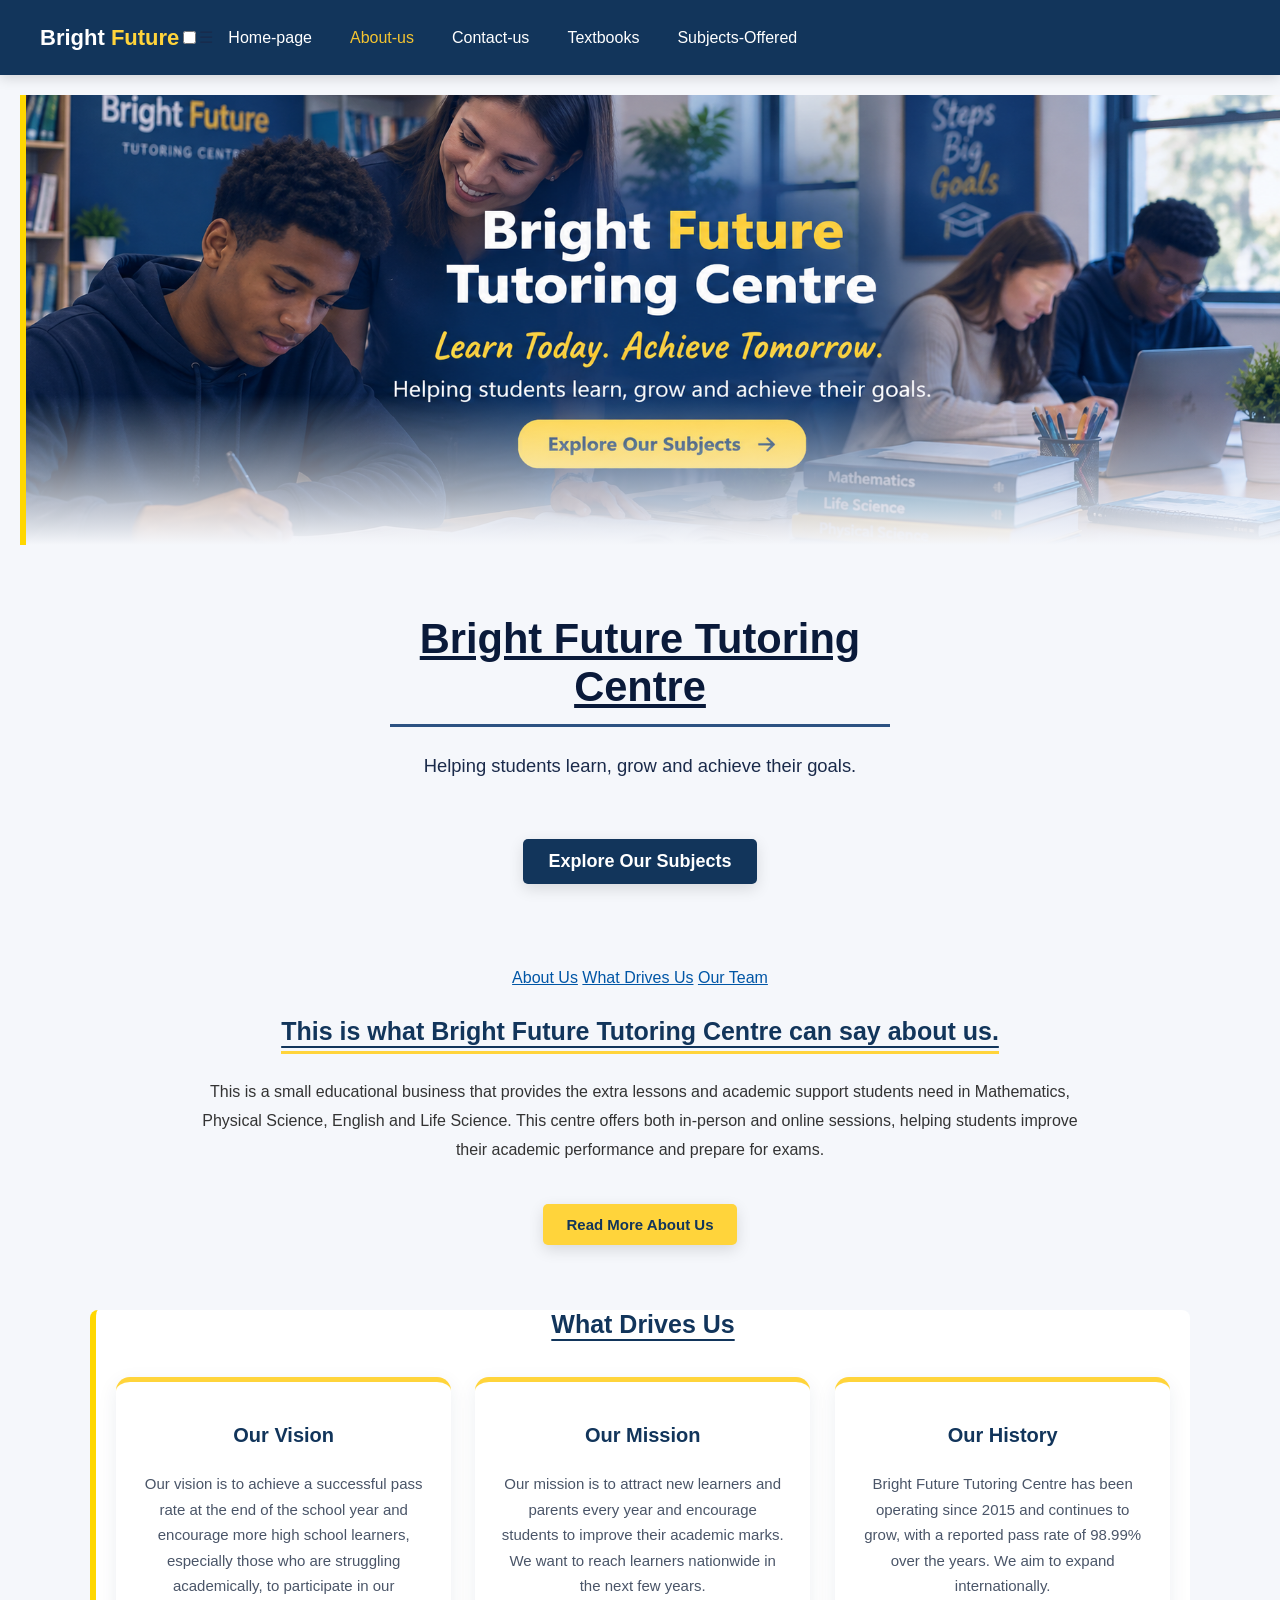
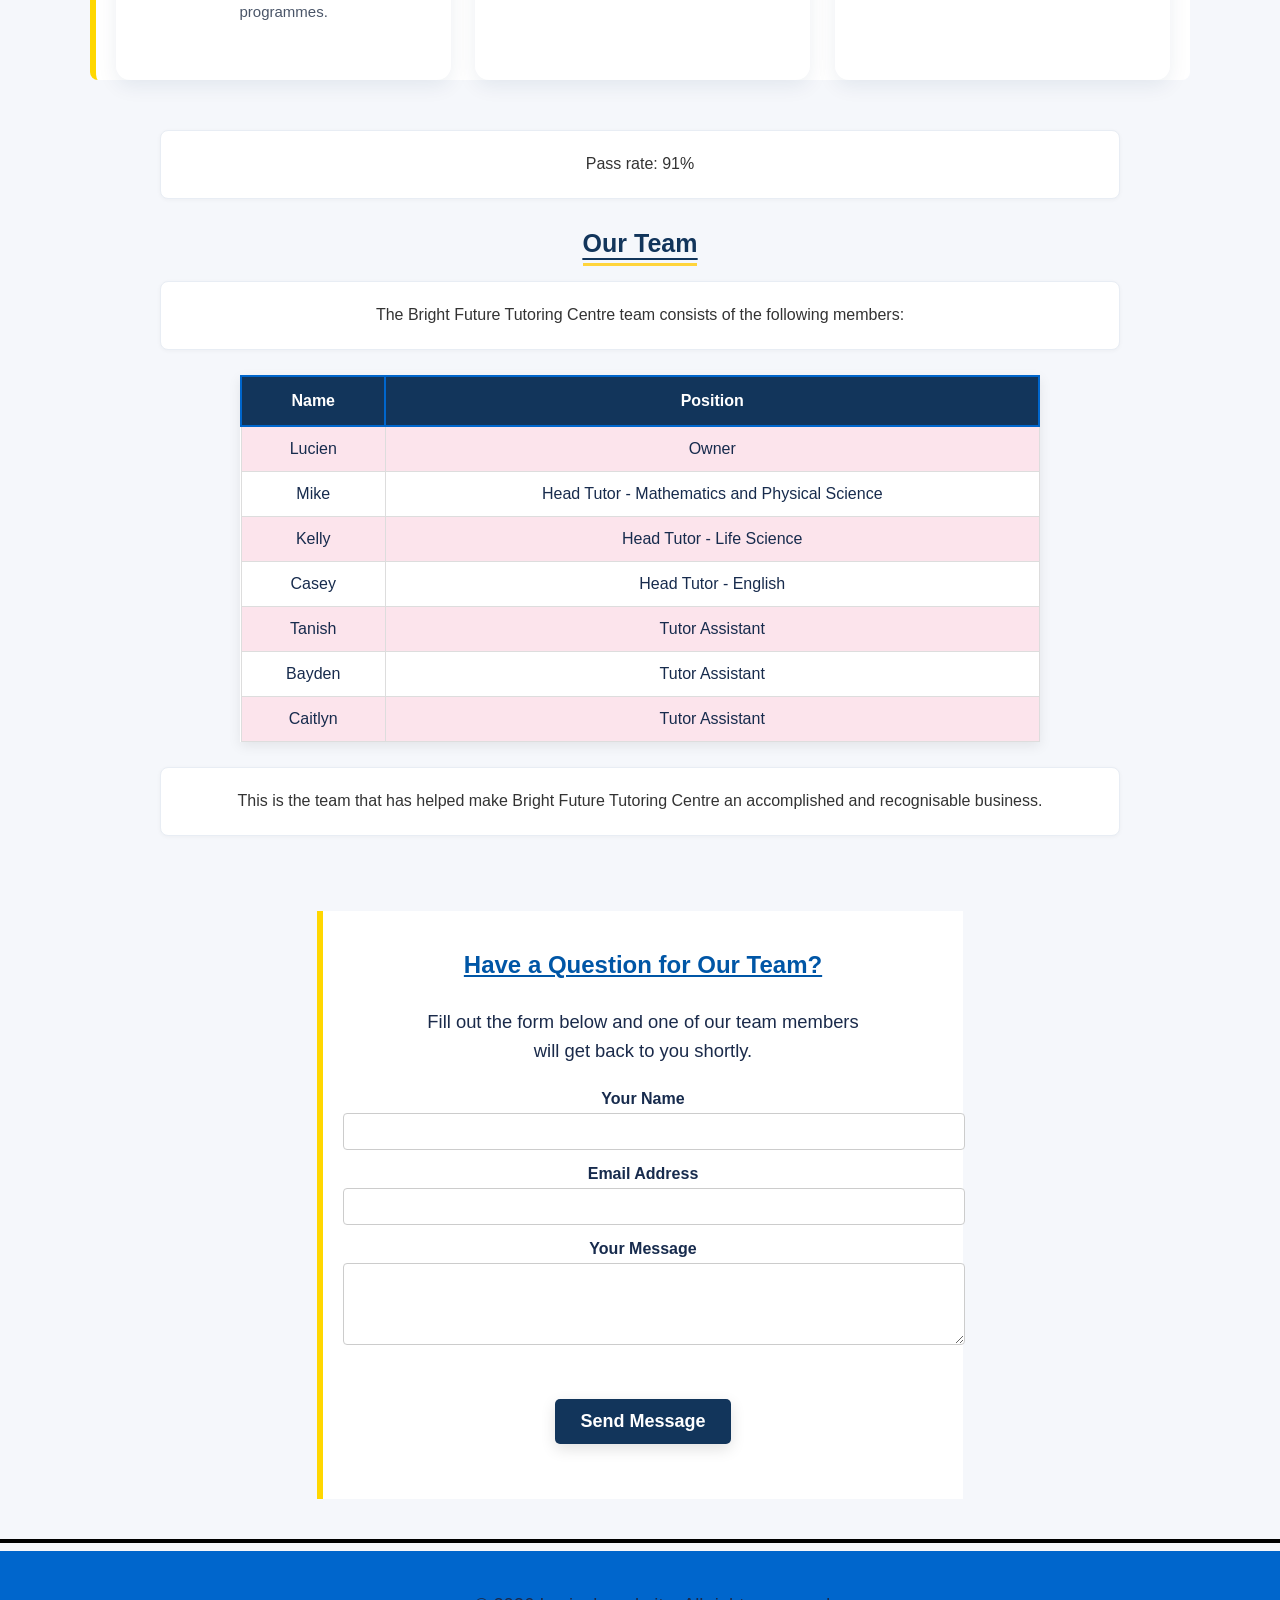
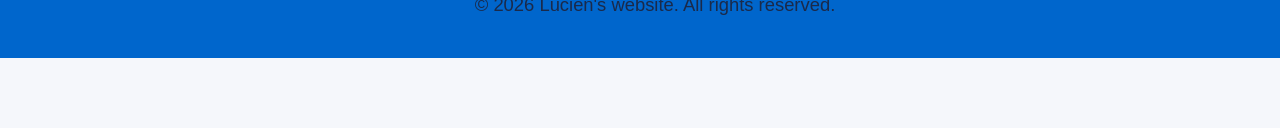
<file: Assets/about-us.html>
<!DOCTYPE html>
<html lang="en">
<head>
    <title>About Us | Bright Future</title>
    <link rel="stylesheet" href="../CSS/style.css">
    <meta charset="UTF-8">
    <meta name="viewport" content="width=device-width, initial-scale=1.0">
    <link rel="stylesheet" href="https://cdnjs.cloudflare.com/ajax/libs/font-awesome/6.5.1/css/all.min.css">
</head>

<body class="aboutpage">

    <!-- NAVIGATION BAR -->
    <header class="navbar">
        <a href="index.html" class="logo">
            Bright <span>Future</span>
        </a>

        <input type="checkbox" id="menu-toggle">
        <label for="menu-toggle" class="menu-toggle">&#9776;</label>

        <nav class="nav-links">
            <a href="../index.html">Home-page</a>
            <a href="about-us.html" class="active">About-us</a>
            <a href="contact-us.html">Contact-us</a>
            <a href="textbooks.html">Textbooks</a>
            <a href="subjects-offered.html">Subjects-Offered</a>
        </nav>
    </header>

    <!-- WEBSITE BANNER -->
    <section class="home-banner"></section>

    <!-- MAIN TITLE SECTION -->
    <div class="main-title">
        <h1>Bright Future Tutoring Centre</h1>
        <p>
            Helping students learn, grow and achieve their goals.
        </p>
        <a href="subjects-offered.html" class="main-button">
            Explore Our Subjects
        </a>
    </div>

    <!-- SCROLL PROGRESS BAR -->
    <div class="scroll-progress"></div>

    <!-- ABOUT US CONTENT -->
    <main>
        <nav class="about-side">
            <a href="#intro">About Us</a>
            <a href="#drives">What Drives Us</a>
            <a href="#team">Our Team</a>
        </nav>

        <h2>This is what Bright Future Tutoring Centre can say about us.</h2>

        <p>
            This is a small educational business that provides the extra
            lessons and academic support students need in Mathematics,
            Physical Science, English and Life Science. This centre offers
            both in-person and online sessions, helping students improve
            their academic performance and prepare for exams.
        </p>

        <!-- Extra paragraph, revealed by the Read More button. -->
        <div class="about-extra" id="aboutExtra">
            <p>
                We aim to create a supportive learning environment where learners
                can ask questions, develop their skills and build confidence.
                Our online and in-person sessions help learners prepare for
                assessments and work towards their academic goals.
            </p>
        </div>

        <button type="button" id="readMoreBtn" class="main-button">
            Read More About Us
        </button>

        <!-- VISION / MISSION / HISTORY (pillar cards) -->
        <section class="pillars-section" id="drives">
            <h2>What Drives Us</h2>

            <div class="pillars">
                <article class="pillar" data-tilt>
                    <div class="pillar-icon"></div>
                    <h3>Our Vision</h3>
                    <p>
                        Our vision is to achieve a successful pass rate at the end of
                        the school year and encourage more high school learners,
                        especially those who are struggling academically, to
                        participate in our programmes.
                    </p>
                </article>

                <article class="pillar" data-tilt>
                    <div class="pillar-icon"></div>
                    <h3>Our Mission</h3>
                    <p>
                        Our mission is to attract new learners and parents every year
                        and encourage students to improve their academic marks. We
                        want to reach learners nationwide in the next few years.
                    </p>
                </article>

                <article class="pillar" data-tilt>
                    <div class="pillar-icon"></div>
                    <h3>Our History</h3>
                    <p>
                        Bright Future Tutoring Centre has been operating since 2015
                        and continues to grow, with a reported pass rate of 98.99%
                        over the years. We aim to expand internationally.
                    </p>
                </article>
            </div>
        </section>

        <!-- Animated pass rate counter -->
        <p>Pass rate: <span class="counter" data-target="99">0</span>%</p>

        <!-- OUR TEAM -->
        <h2 id="team"><u>Our Team</u></h2>

        <p>
            The Bright Future Tutoring Centre team consists of the
            following members:
        </p>

        <table class="team-table">
            <tr>
                <th>Name</th>
                <th>Position</th>
            </tr>
            <tr>
                <td>Lucien</td>
                <td>Owner</td>
            </tr>
            <tr>
                <td>Mike</td>
                <td>Head Tutor - Mathematics and Physical Science</td>
            </tr>
            <tr>
                <td>Kelly</td>
                <td>Head Tutor - Life Science</td>
            </tr>
            <tr>
                <td>Casey</td>
                <td>Head Tutor - English</td>
            </tr>
            <tr>
                <td>Tanish</td>
                <td>Tutor Assistant</td>
            </tr>
            <tr>
                <td>Bayden</td>
                <td>Tutor Assistant</td>
            </tr>
            <tr>
                <td>Caitlyn</td>
                <td>Tutor Assistant</td>
            </tr>
        </table>

        <p>
            This is the team that has helped make Bright Future Tutoring
            Centre an accomplished and recognisable business.
        </p>

    </main>
    <!-- ABOUT US CONTACT / FEEDBACK FORM -->
    <section class="about-form-section" style="margin: 40px auto; max-width: 600px; padding: 20px;">
        <h2>Have a Question for Our Team?</h2>
        <p>Fill out the form below and one of our team members will get back to you shortly.</p>

        <form id="aboutContactForm" style="display: flex; flex-direction: column; gap: 15px;">
            <div>
                <label for="visitor-name" style="display: block; margin-bottom: 5px; font-weight: bold;">Your Name</label>
                <input type="text" id="visitor-name" name="name" required style="width: 100%; padding: 10px; border: 1px solid #ccc; border-radius: 4px;">
            </div>

            <div>
                <label for="visitor-email" style="display: block; margin-bottom: 5px; font-weight: bold;">Email Address</label>
                <input type="email" id="visitor-email" name="email" required style="width: 100%; padding: 10px; border: 1px solid #ccc; border-radius: 4px;">
            </div>

            <div>
                <label for="visitor-message" style="display: block; margin-bottom: 5px; font-weight: bold;">Your Message</label>
                <textarea id="visitor-message" name="message" rows="4" required style="width: 100%; padding: 10px; border: 1px solid #ccc; border-radius: 4px;"></textarea>
            </div>

            <button type="submit" class="main-button" style="cursor: pointer;">Send Message</button>
        </form>
        
        <p id="form-success-msg" style="display: none; color: green; margin-top: 10px; font-weight: bold;">Thank you! Your message has been sent successfully.</p>
    </section>

    <!-- DIVIDER -->
    <hr style="border: 2px solid black;">

    <!-- FOOTER -->
    <footer>
        <p>&copy; 2026 Lucien's website. All rights reserved.</p>
    </footer>

    <!-- MAIN JAVASCRIPT -->
    <script src="../JS/JavaScript.js"></script>

</body>
</html>
</file>
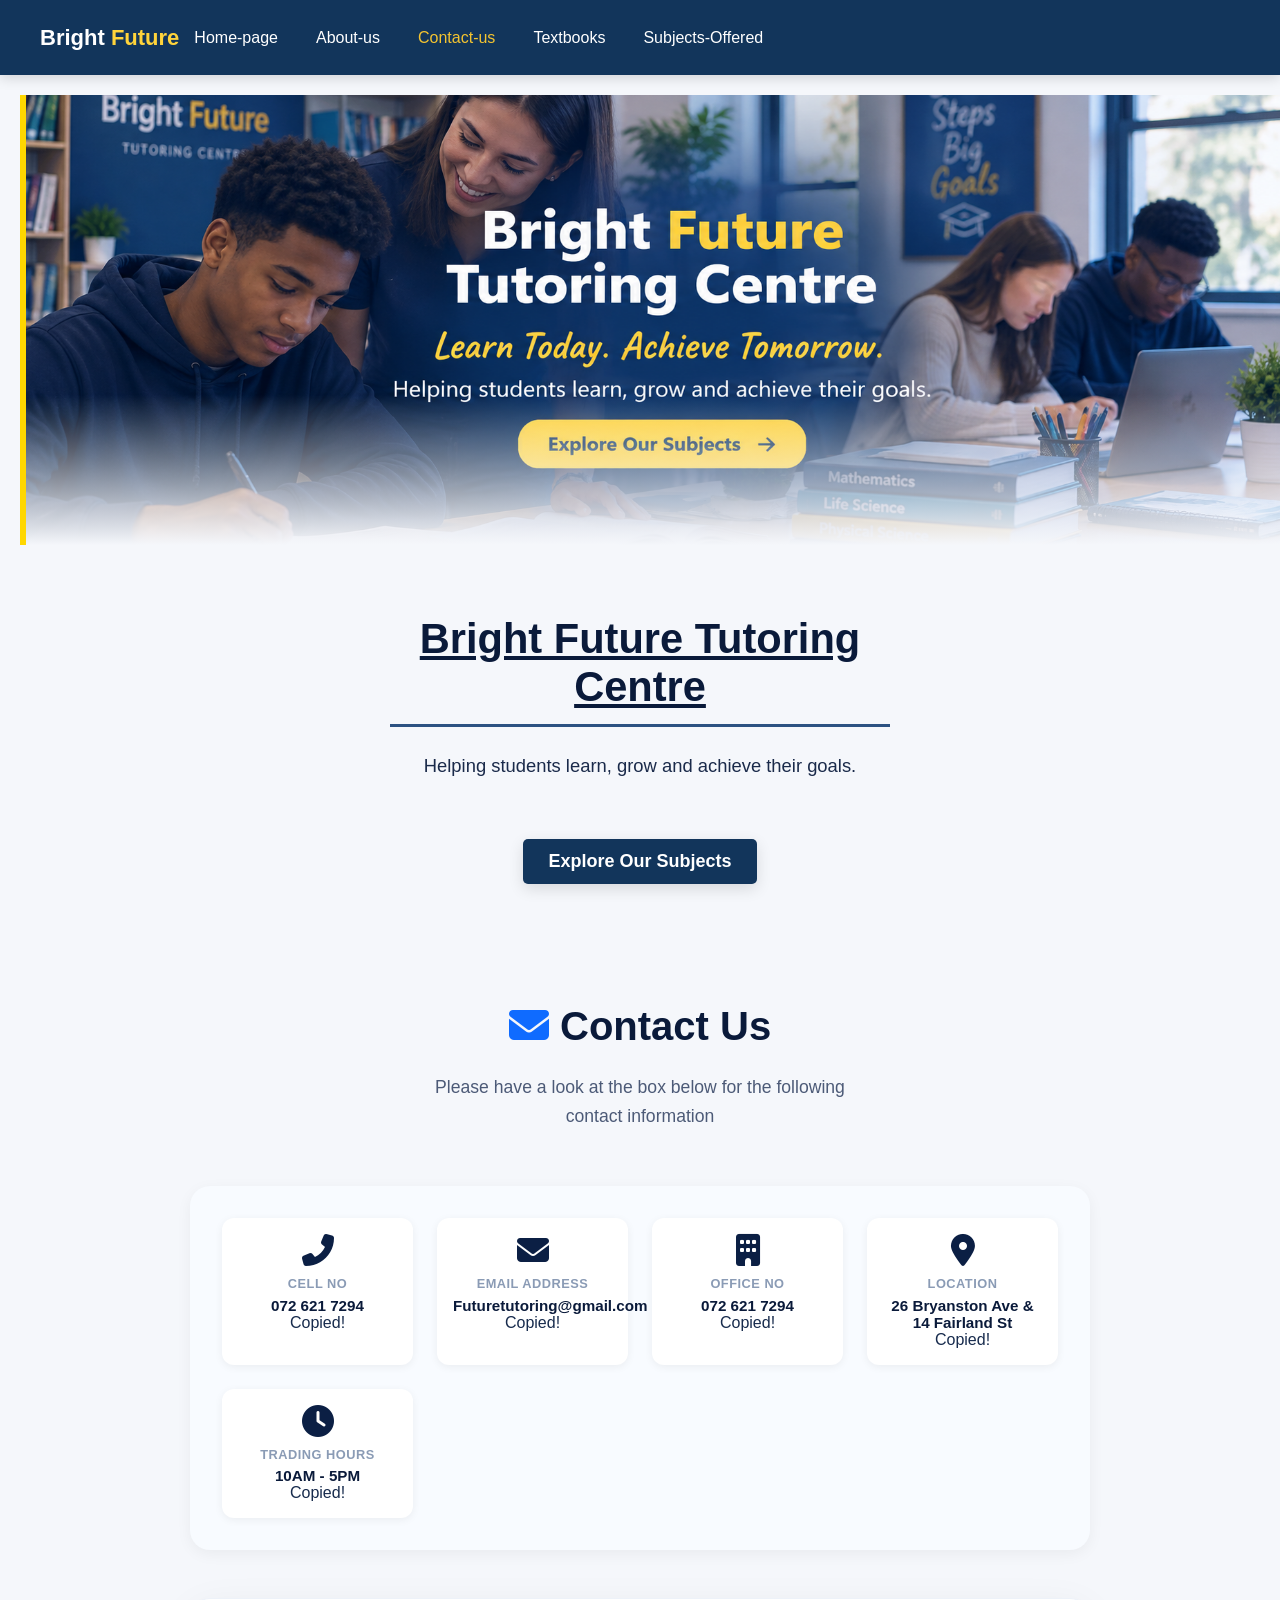
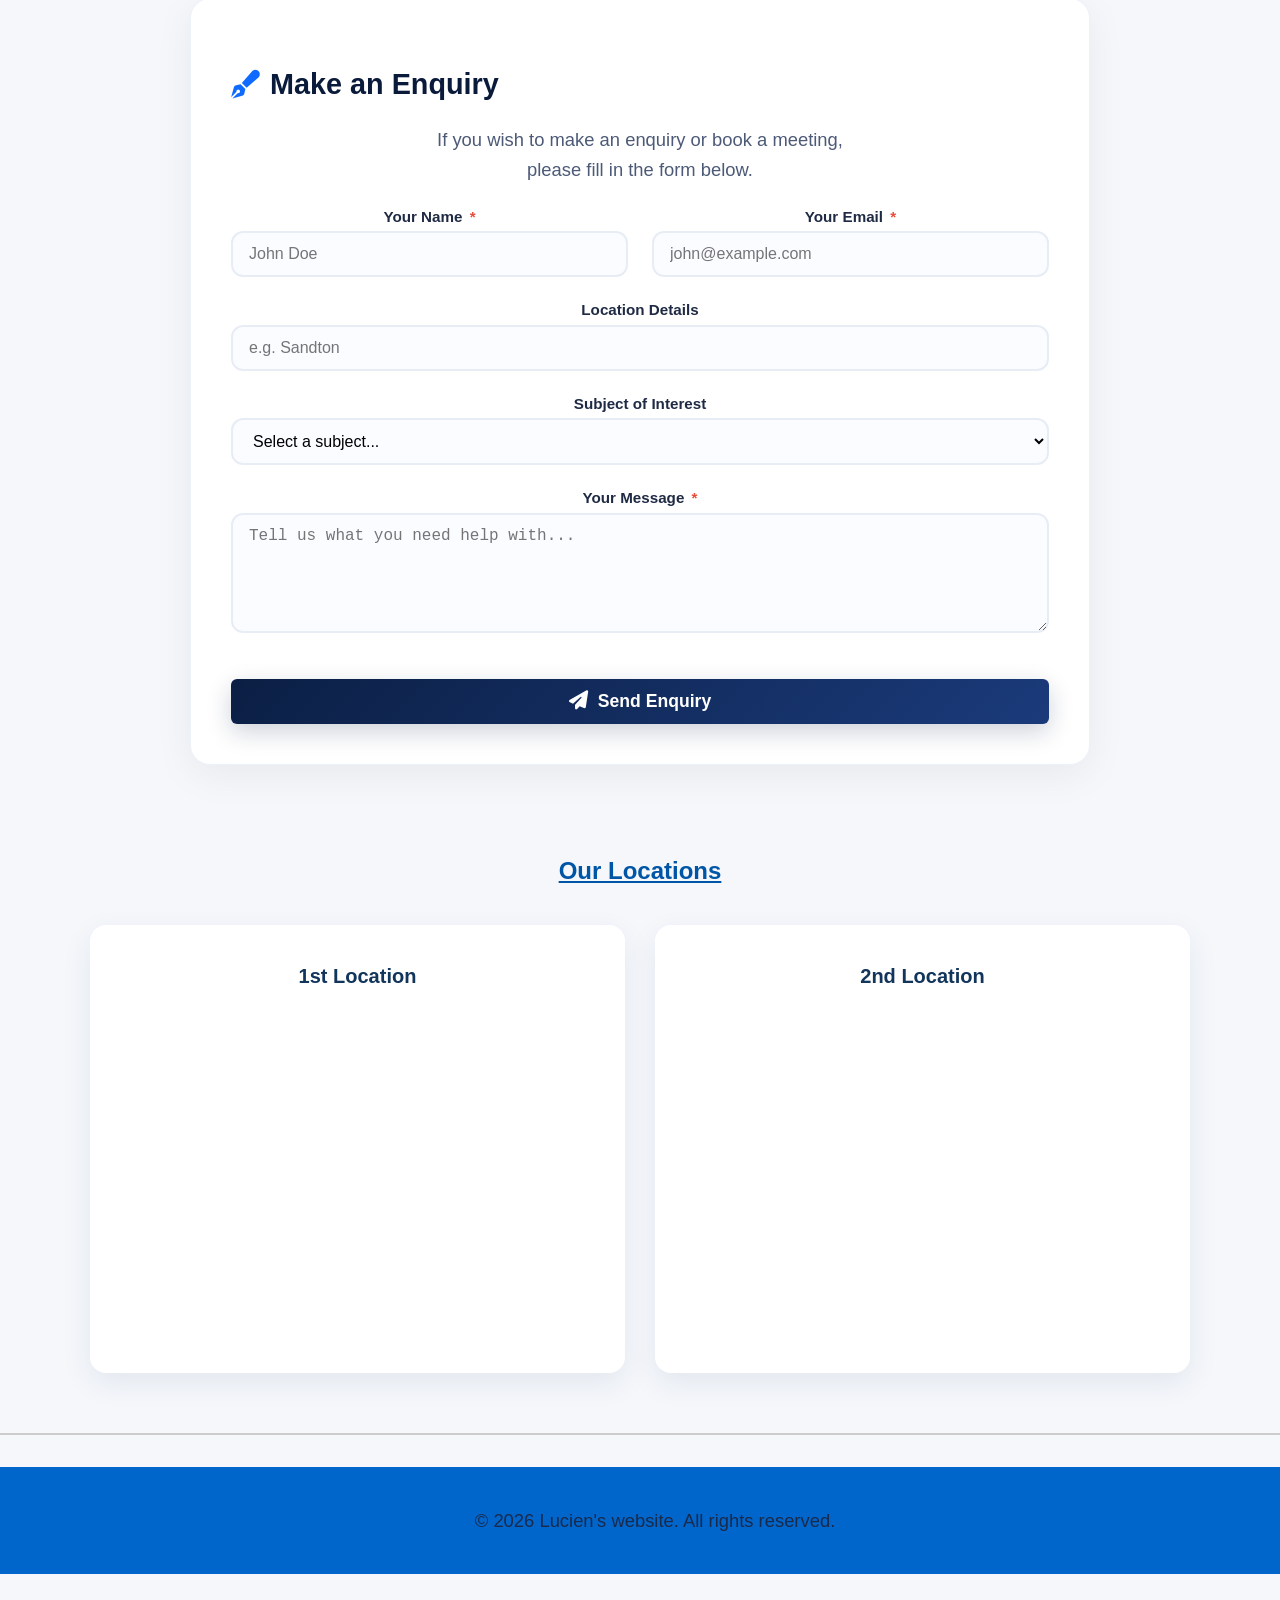
<file: Assets/contact-us.html>
<!DOCTYPE html>
<html lang="en">
<head>
    <meta charset="UTF-8">
    <meta name="viewport" content="width=device-width, initial-scale=1.0">
    <title>Contact Us - Bright Future</title>
    <link rel="stylesheet" href="../CSS/style.css"> 
    <script src="../JS/JavaScript.js" defer></script>
    <!-- FontAwesome for icons -->
    <link rel="stylesheet" href="https://cdnjs.cloudflare.com/ajax/libs/font-awesome/6.4.0/css/all.min.css">
</head>

<body class="contactpage">

    <header class="navbar">
        <a href="index.html" class="logo">
            Bright <span>Future</span>
        </a>
        <nav class="nav-links">
            <a href="../index.html">Home-page</a>
            <a href="about-us.html">About-us</a>
            <a href="contact-us.html" class="active">Contact-us</a>
            <a href="textbooks.html">Textbooks</a>
            <a href="subjects-offered.html">Subjects-Offered</a>
        </nav>
    </header>

    <section class="home-banner"></section>

    <div class="main-title">
        <h1>Bright Future Tutoring Centre</h1>
        <p>Helping students learn, grow and achieve their goals.</p>
        <a href="subjects-offered.html" class="main-button">Explore Our Subjects</a>
    </div>

    <div class="contact-container">
        <!-- Header -->
        <div class="contact-header">
            <h2><i class="fas fa-envelope" style="color: #0f6bff;"></i> Contact Us</h2>
            <p>Please have a look at the box below for the following contact information</p>
        </div>

        <!-- Contact Info - Modern Grid -->
        <div class="contact-info-grid">
            <div class="info-item">
                <i class="fas fa-phone-alt"></i>
                <span class="label">Cell No</span>
                <div class="value">072 621 7294</div>
            </div>
            <div class="info-item">
                <i class="fas fa-envelope"></i>
                <span class="label">Email Address</span>
                <div class="value">Futuretutoring@gmail.com</div>
            </div>
            <div class="info-item">
                <i class="fas fa-building"></i>
                <span class="label">Office No</span>
                <div class="value">072 621 7294</div>
            </div>
            <div class="info-item">
                <i class="fas fa-map-marker-alt"></i>
                <span class="label">Location</span>
                <div class="value">26 Bryanston Ave &amp; 14 Fairland St</div>
            </div>
            <div class="info-item">
                <i class="fas fa-clock"></i>
                <span class="label">Trading Hours</span>
                <div class="value">10AM - 5PM</div>
            </div>
        </div>

        <!-- Enquiry Form -->
        <div class="enquiry-section">
            <h3>
                <i class="fas fa-pen-fancy"></i> Make an Enquiry
            </h3>
            <p style="color: #4c5a77; margin-bottom: 1.5rem;">
                If you wish to make an enquiry or book a meeting, please fill in the form below.
            </p>

            <form id="contactForm" action="https://formspree.io/f/mjyyyzan" method="POST">
                <div class="form-row">
                    <div class="form-group">
                        <label for="name">Your Name <span class="required">*</span></label>
                        <input type="text" id="name" name="name" placeholder="John Doe" required />
                    </div>
                    <div class="form-group">
                        <label for="email">Your Email <span class="required">*</span></label>
                        <input type="email" id="email" name="email" placeholder="john@example.com" required />
                    </div>
                </div>

                <div class="form-group">
                    <label for="location">Location Details</label>
                    <input type="text" id="location" name="location" placeholder="e.g. Sandton" />
                </div>

                <div class="form-group">
                    <label for="subject">Subject of Interest</label>
                    <select id="subject" name="subject">
                        <option value="">Select a subject...</option>
                        <option value="Mathematics">Mathematics</option>
                        <option value="Physical Science">Physical Science</option>
                        <option value="English">English</option>
                        <option value="Life Science">Life Science</option>
                        <option value="Other">Other</option>
                    </select>
                </div>

                <div class="form-group">
                    <label for="message">Your Message <span class="required">*</span></label>
                    <textarea id="message" name="message" placeholder="Tell us what you need help with..." required></textarea>
                </div>

                <!-- Hidden field for custom email subject header -->
                <input type="hidden" name="_subject" value="New Enquiry from Bright Future Website" />

                <button type="submit" class="submit-btn">
                    <i class="fas fa-paper-plane"></i> Send Enquiry
                </button>
            </form>
        </div>
    </div>  

    <!-- Map Section -->
    <div class="map-section">
        <h2>Our Locations</h2>
        
        <div class="map-grid">
            <!-- Location 1 -->
            <div class="map-card">
                <h3>1st Location</h3>
                <div class="map-wrapper">
                    <iframe title="Bryanston Location Map" src="https://www.google.com/maps/embed?pb=!1m18!1m12!1m3!1d3584.450110105256!2d28.03445327415566!3d-26.051542357771662!2m3!1f0!2f0!3f0!3m2!1i1024!2i768!4f13.1!3m3!1m2!1s0x1e95738fc24af2e7%3A0xf4b34c3469b96241!2sBryanston%20Dr%2C%20Bryanston%2C%20Sandton%2C%202191!5e0!3m2!1sen!2sza!4v1786278318060!5m2!1sen!2sza" width="600" height="450" style="border:0;" allowfullscreen="" loading="lazy" referrerpolicy="strict-origin-when-cross-origin"></iframe>
                    <button class="map-expand-btn" aria-label="Expand Map"><i class="fas fa-expand"></i></button>
                </div>
            </div>

            <!-- Location 2 -->
            <div class="map-card">
                <h3>2nd Location</h3>
                <div class="map-wrapper">
                    <iframe title="Fairlands Location Map" src="https://www.google.com/maps/embed?pb=!1m18!1m12!1m3!1d3581.412136576251!2d27.94151447416055!3d-26.150703961794925!2m3!1f0!2f0!3f0!3m2!1i1024!2i768!4f13.1!3m3!1m2!1s0x1e950b1e5ec1b9f9%3A0x84c374c6c76911d6!2sFairlands%20on%2014th!5e0!3m2!1sen!2sza!4v1786279187355!5m2!1sen!2sza" width="600" height="450" style="border:0;" allowfullscreen="" loading="lazy" referrerpolicy="strict-origin-when-cross-origin"></iframe>
                    <button class="map-expand-btn" aria-label="Expand Map"><i class="fas fa-expand"></i></button>
                </div>
            </div>
        </div>
    </div>

    <hr style="border: 1px solid #ccc; margin: 2rem 0;">
    <footer>
        <p>&copy; 2026 Lucien's website. All rights reserved.</p>
    </footer>

    
        </div>
    </div>

</body>
</html>
</file>
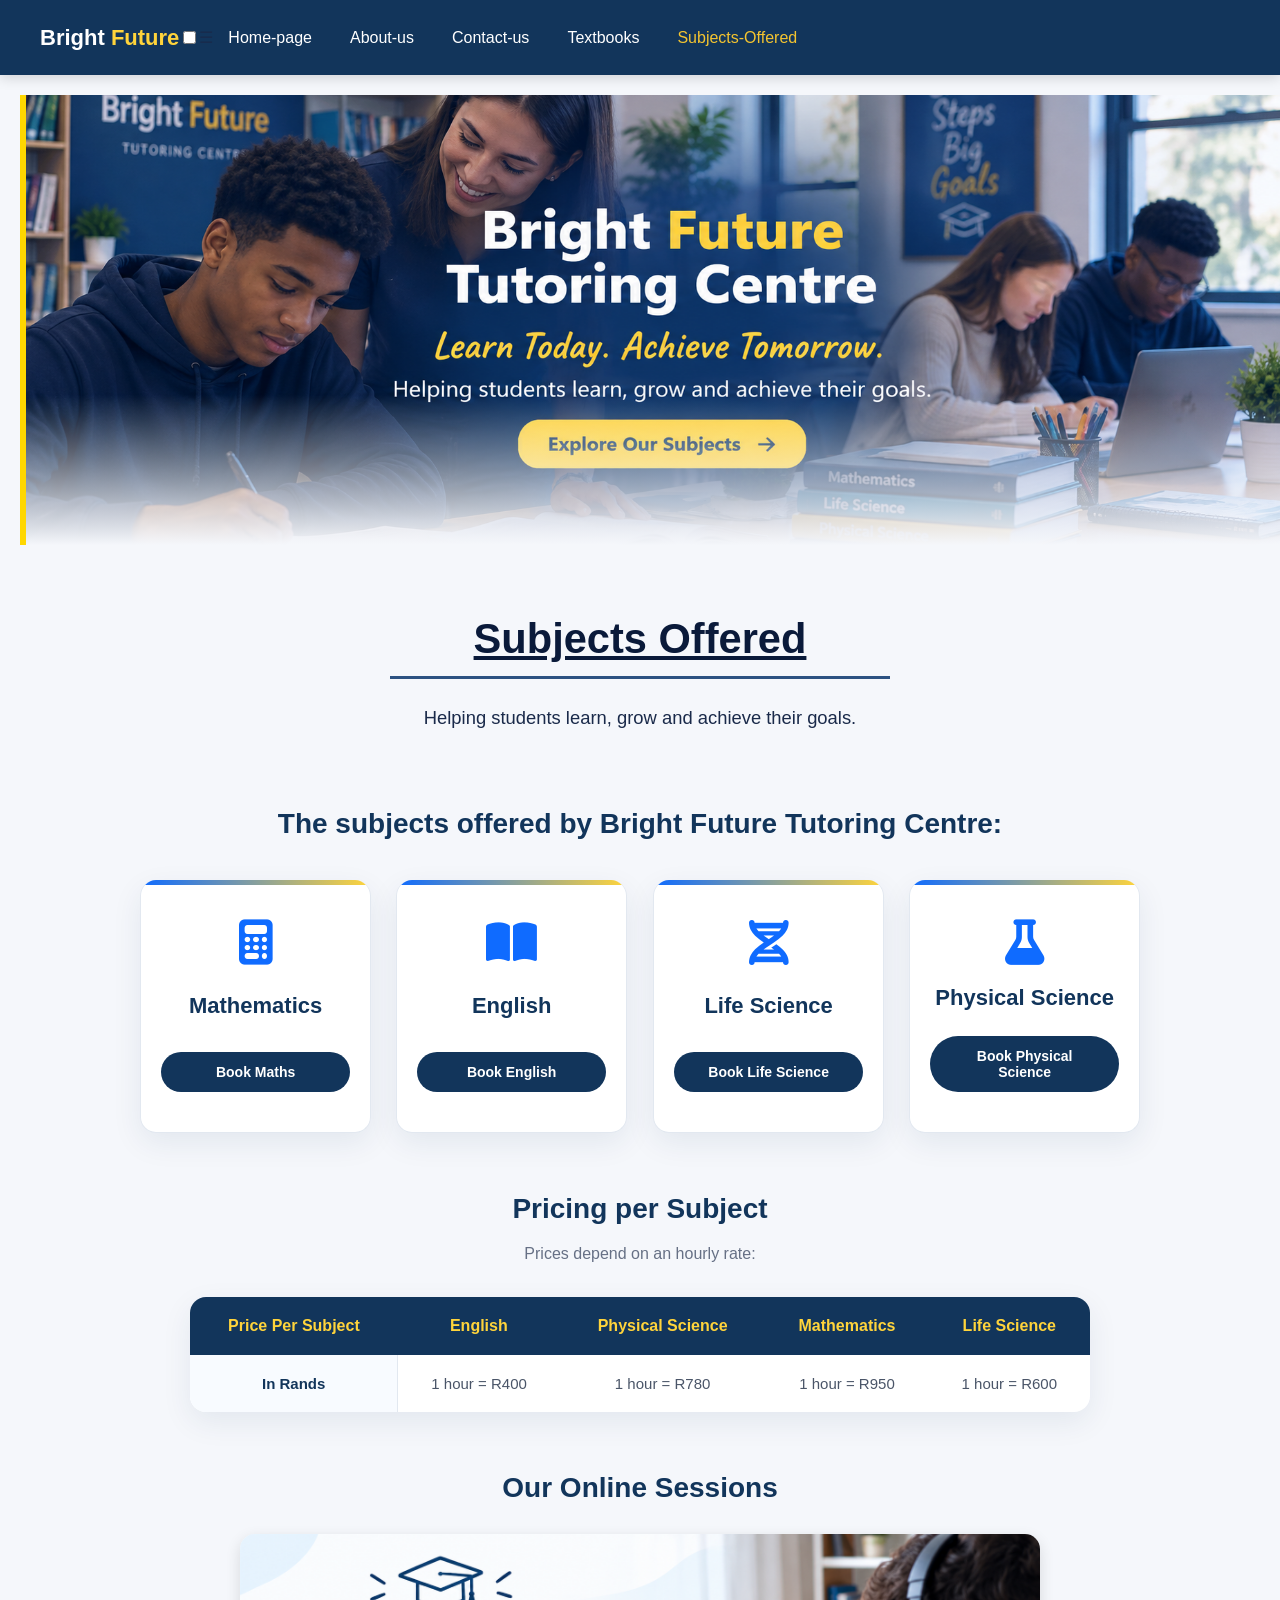
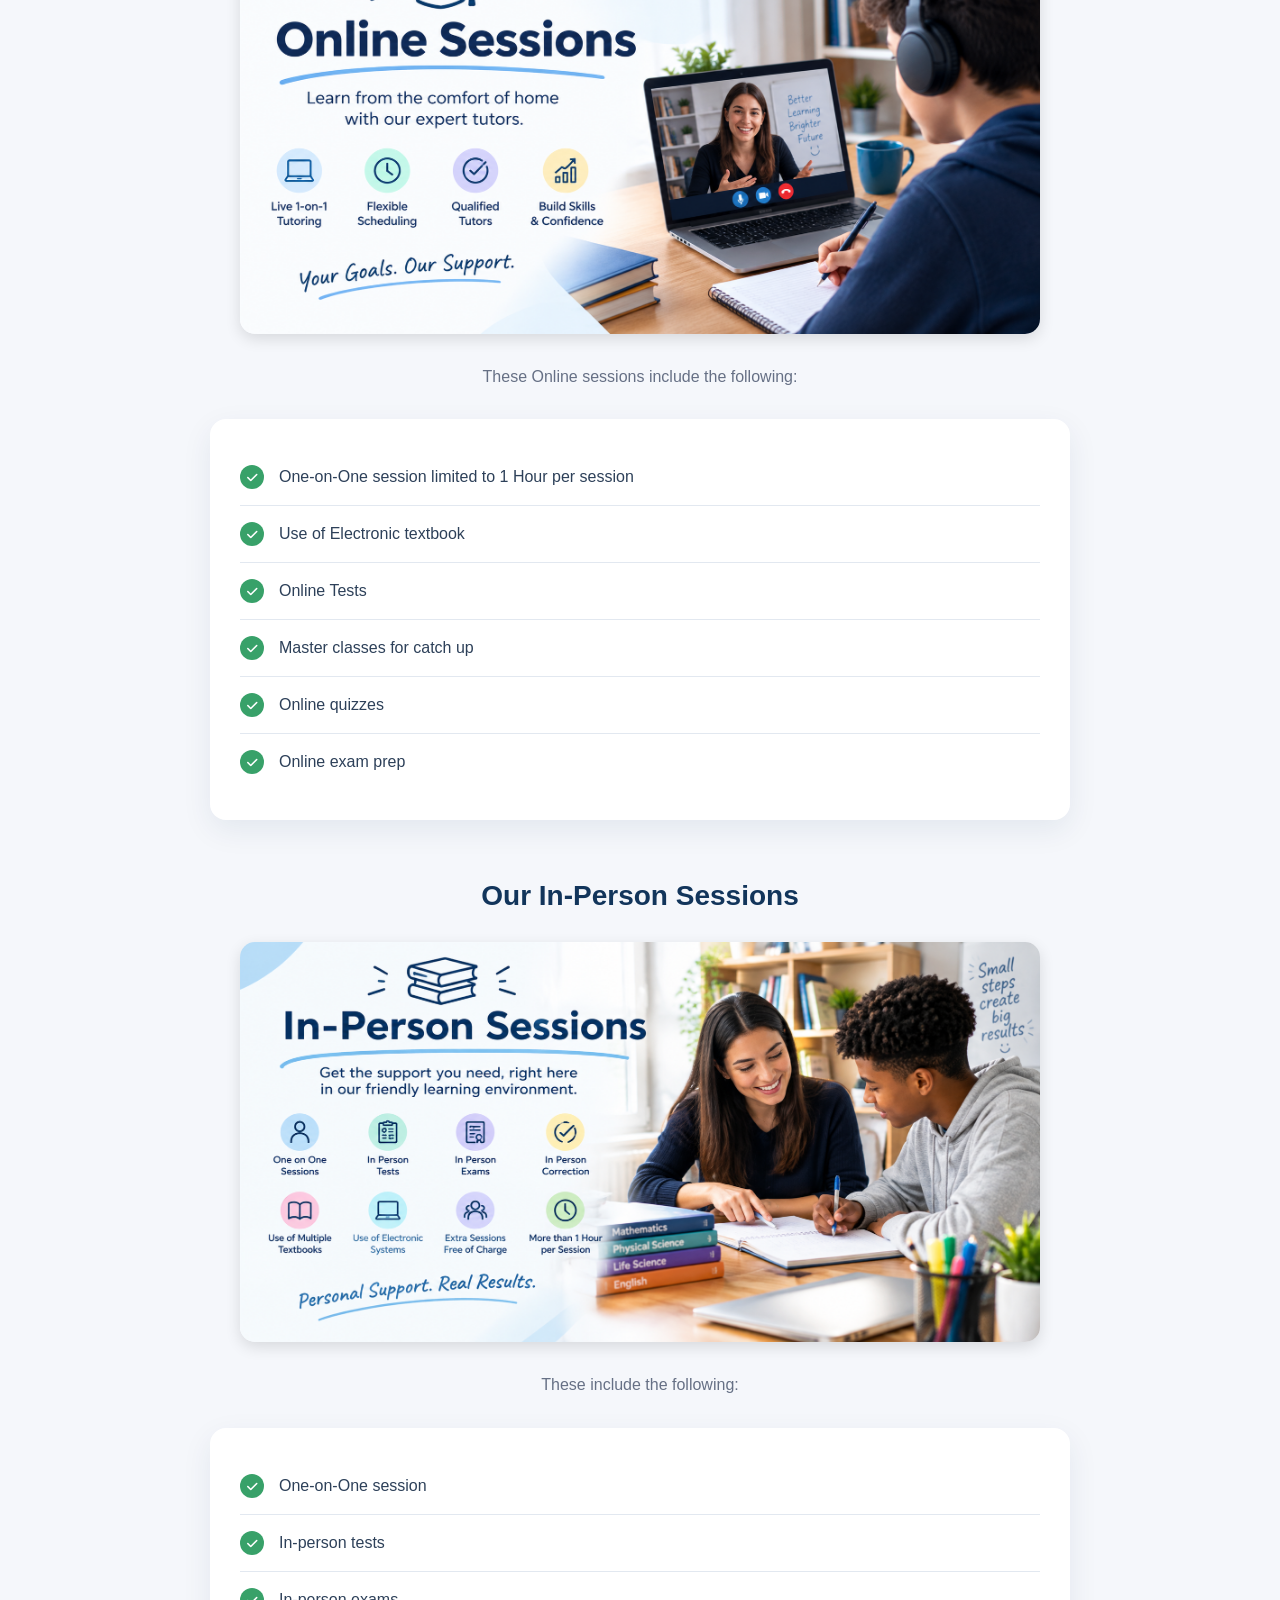
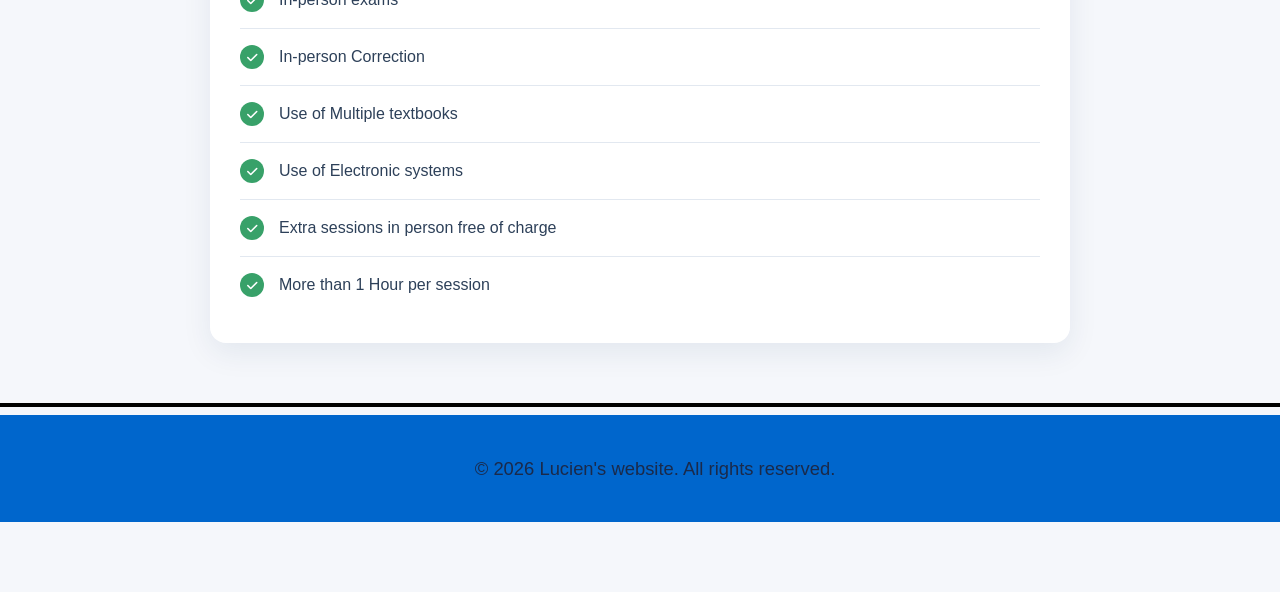
<file: Assets/subjects-offered.html>
<!DOCTYPE html>
<html lang="en">
<head>
    <title>Subjects Offered | Bright Future</title>
    <link rel="stylesheet" href="../CSS/style.css"> 
    <meta charset="UTF-8">
    <meta name="viewport" content="width=device-width, initial-scale=1.0">
    <link rel="stylesheet" href="https://cdnjs.cloudflare.com/ajax/libs/font-awesome/6.4.0/css/all.min.css">
</head>

<body class="subjects-page">

    <!-- NAVIGATION BAR -->
    <header class="navbar">
        <a href="index.html" class="logo">
            Bright <span>Future</span>
        </a>
        <input type="checkbox" id="menu-toggle">
        <label for="menu-toggle" class="menu-toggle">&#9776;</label>
        <nav class="nav-links">
            <a href="../index.html">Home-page</a>
            <a href="about-us.html">About-us</a>
            <a href="contact-us.html">Contact-us</a>
            <a href="textbooks.html">Textbooks</a>
            <a href="subjects-offered.html" class="active">Subjects-Offered</a>
        </nav>
    </header>

    <!-- BANNER -->
    <section class="home-banner"></section>

    <!-- MAIN TITLE -->
    <div class="main-title">
        <h1>Subjects Offered</h1>
        <p>Helping students learn, grow and achieve their goals.</p>
    </div>

    <!-- SUBJECTS CONTENT -->
    <div class="subjects-container">
        
        <h2 class="section-title">The subjects offered by Bright Future Tutoring Centre:</h2>
        
        <div class="subject-grid">
            <div class="subject-card">
                <i class="fas fa-calculator"></i>
                <h3>Mathematics</h3>
                <a href="contact-us.html?subject=Mathematics" class="book-btn">Book Maths</a>
            </div>
            <div class="subject-card">
                <i class="fas fa-book-open"></i>
                <h3>English</h3>
                <a href="contact-us.html?subject=English" class="book-btn">Book English</a>
            </div>
            <div class="subject-card">
                <i class="fas fa-dna"></i>
                <h3>Life Science</h3>
                <a href="contact-us.html?subject=Life Science" class="book-btn">Book Life Science</a>
            </div>
            <div class="subject-card">
                <i class="fas fa-flask"></i>
                <h3>Physical Science</h3>
                <a href="contact-us.html?subject=Physical Science" class="book-btn">Book Physical Science</a>
            </div>
        </div>

        <h2 class="section-title">Pricing per Subject</h2>
        <p>Prices depend on an hourly rate:</p>
        
        <div class="table-container">
            <table class="price-table">
                <thead>
                    <tr>
                        <th>Price Per Subject</th>
                        <th>English</th>
                        <th>Physical Science</th>
                        <th>Mathematics</th>
                        <th>Life Science</th>
                    </tr>
                </thead>
                <tbody>
                    <tr>
                        <td><b>In Rands</b></td>
                        <td>1 hour = R400</td>
                        <td>1 hour = R780</td>
                        <td>1 hour = R950</td>
                        <td>1 hour = R600</td>
                    </tr>
                </tbody>
            </table>
        </div>

        <!-- ONLINE SESSIONS -->
        <h2 class="section-title">Our Online Sessions</h2>
        <div class="online-session-banner">
            <img src="../Images/online session.png" alt="Online Tutoring Sessions">
        </div>
        <p>These Online sessions include the following:</p>
        <ul class="features-list">
            <li>One-on-One session limited to 1 Hour per session</li>
            <li>Use of Electronic textbook</li>
            <li>Online Tests</li>
            <li>Master classes for catch up</li>
            <li>Online quizzes</li>
            <li>Online exam prep</li>
        </ul>

        <!-- IN-PERSON SESSIONS -->
        <h2 class="section-title">Our In-Person Sessions</h2>
        <div class="inperson-session-banner">
            <img src="../Images/inperson session.png" alt="In-person Tutoring Sessions">
        </div>
        <p>These include the following:</p>
        <ul class="features-list">
            <li>One-on-One session</li>
            <li>In-person tests</li>
            <li>In-person exams</li>
            <li>In-person Correction</li>
            <li>Use of Multiple textbooks</li>
            <li>Use of Electronic systems</li>
            <li>Extra sessions in person free of charge</li>
            <li>More than 1 Hour per session</li>
        </ul>

    </div>

    <hr style="border: 2px solid black;">

    <!-- FOOTER -->
    <footer>
        <p>&copy; 2026 Lucien's website. All rights reserved.</p>
    </footer>

    <!-- MAIN JAVASCRIPT -->
    <script src="../JS/JavaScript.js"></script>

</body>
</html>
</file>
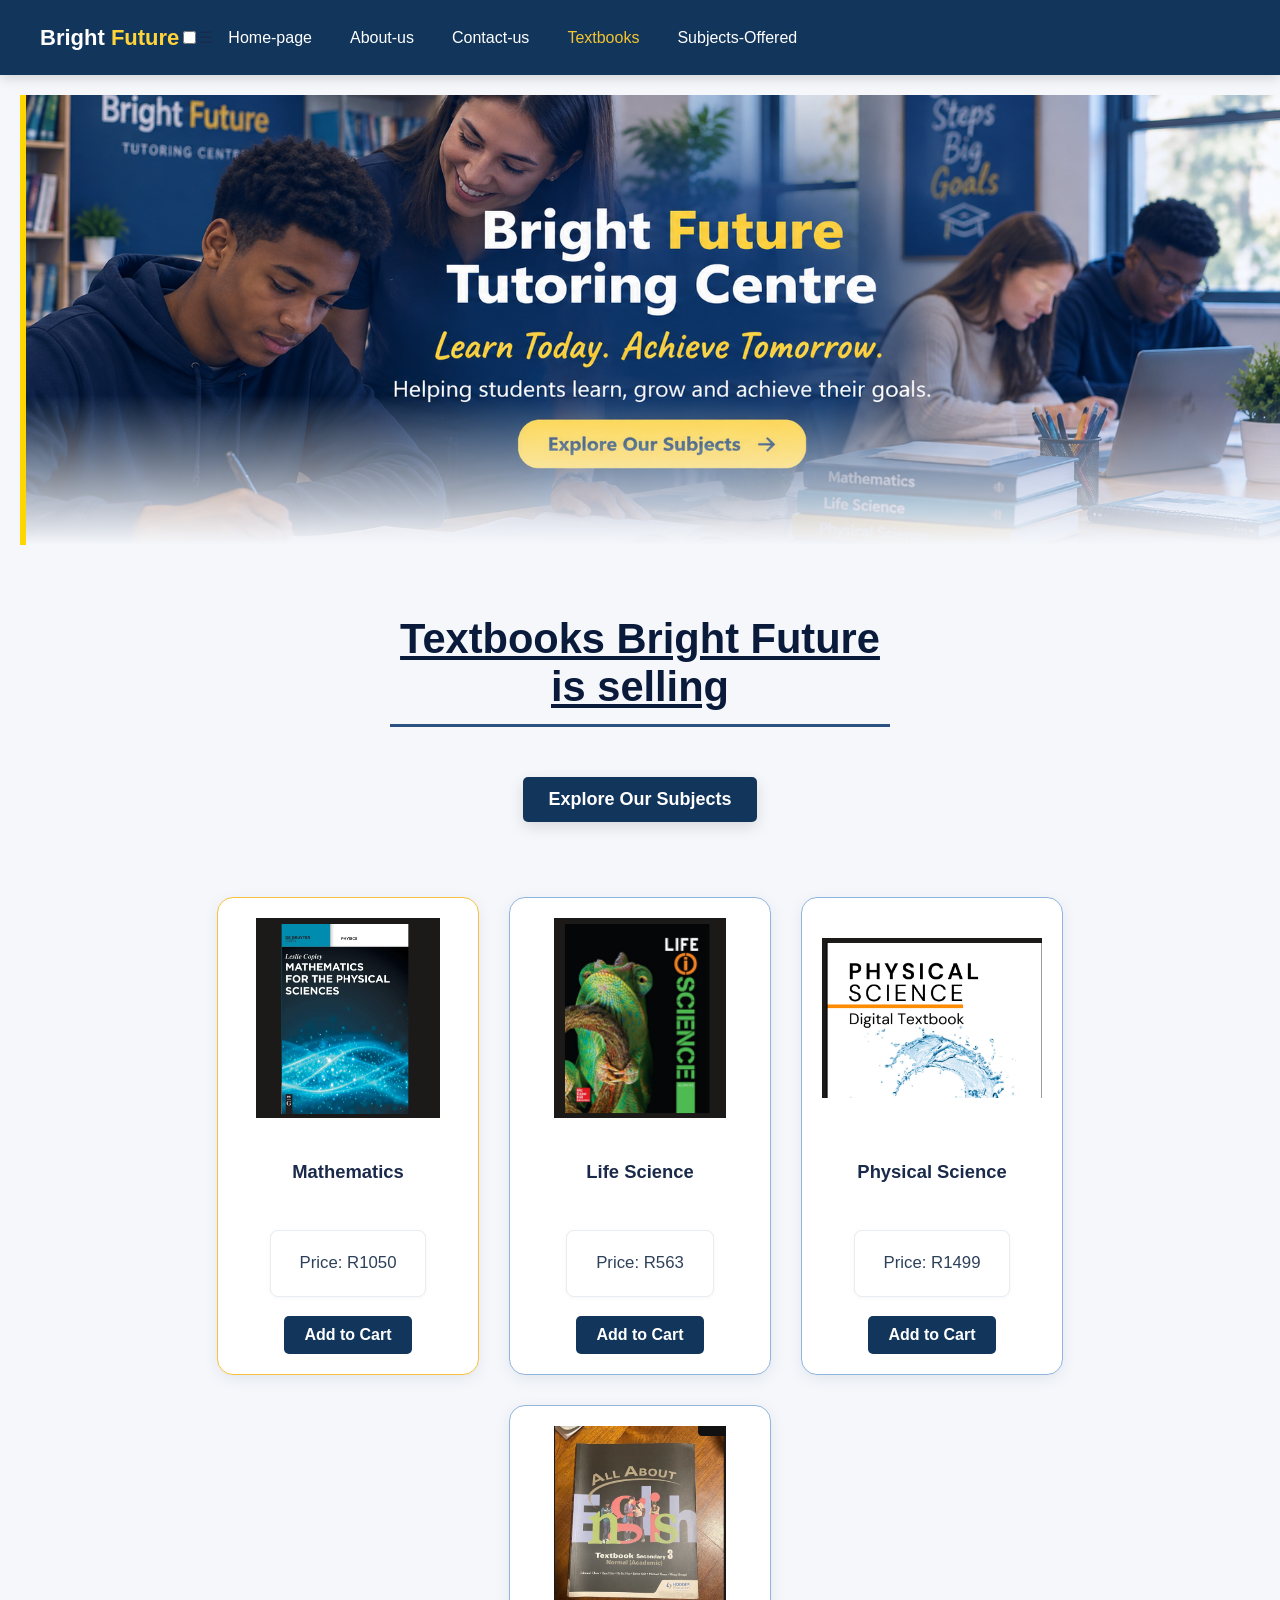
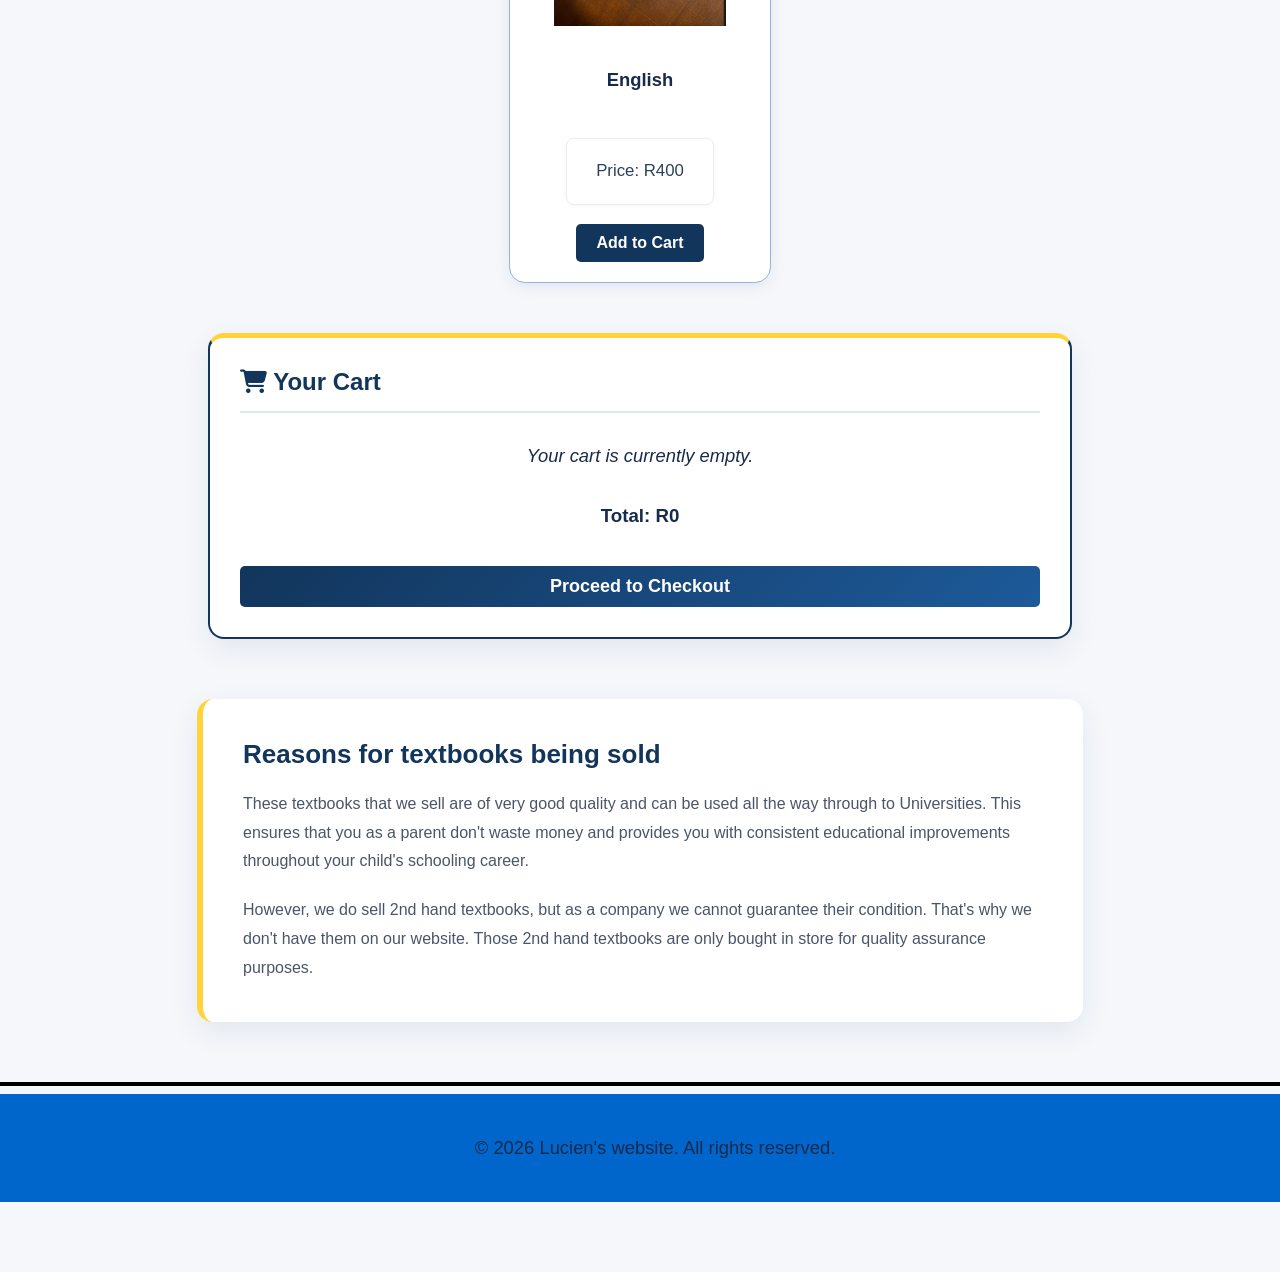
<file: Assets/textbooks.html>
<!DOCTYPE html>
<html lang="en">
<head>
    <title>Textbooks | Bright Future</title>
    <link rel="stylesheet" href="../CSS/style.css">
    <meta charset="UTF-8">
    <meta name="viewport" content="width=device-width, initial-scale=1.0">
    <link rel="stylesheet" href="https://cdnjs.cloudflare.com/ajax/libs/font-awesome/6.4.0/css/all.min.css">
</head>

<body class="textbookpage">

    <!-- NAVIGATION BAR -->
    <header class="navbar">
        <a href="index.html" class="logo">
            Bright <span>Future</span>
        </a>
        <input type="checkbox" id="menu-toggle">
        <label for="menu-toggle" class="menu-toggle">&#9776;</label>
        <nav class="nav-links">
            <a href="../index.html">Home-page</a>
            <a href="about-us.html">About-us</a>
            <a href="contact-us.html">Contact-us</a>
            <a href="textbooks.html" class="active">Textbooks</a>
            <a href="subjects-offered.html">Subjects-Offered</a>
        </nav>
    </header>

    <!-- BANNER IMAGE -->
    <section class="home-banner"></section>

    <!-- MAIN CONTENT -->
    <div class="main-title">
        <h1>Textbooks Bright Future is selling</h1>
        <a href="subjects-offered.html" class="main-button">Explore Our Subjects</a>
    </div>

    <!-- TEXTBOOK LIST -->
    <ul class="textbook-list">
        <li class="textbook">
            <img src="../Images/Mathematics .png" alt="Mathematics textbook">
            <p><b>Mathematics</b></p>
            <p>Price: R1050</p>
            <button onclick="addToCart('Mathematics', 1050, 'Images/Mathematics .png')">Add to Cart</button>
        </li>

        <li class="textbook">
            <img src="../Images/Life science .png" alt="Life Science textbook">
            <p><b>Life Science</b></p>
            <p>Price: R563</p>
            <button onclick="addToCart('Life Science', 563, 'Images/Life science .png')">Add to Cart</button>
        </li>

        <li class="textbook">
            <img src="../Images/Physical science .png" alt="Physical Science textbook">
            <p><b>Physical Science</b></p>
            <p>Price: R1499</p>
            <button onclick="addToCart('Physical Science', 1499, 'Images/Physical science .png')">Add to Cart</button>
        </li>

        <li class="textbook">
            <img src="../Images/English.png" alt="English textbook">
            <p><b>English</b></p>
            <p>Price: R400</p>
            <button onclick="addToCart('English', 400, 'Images/English.png')">Add to Cart</button>
        </li>
    </ul>

    <!-- SHOPPING CART -->
    <section class="shopping-cart">
        <h2><i class="fas fa-shopping-cart"></i> Your Cart</h2>
        <div id="cart-items">
            <p class="empty-cart">Your cart is currently empty.</p>
        </div>
        <h3>Total: R<span id="cart-total">0</span></h3>
        <button onclick="checkout()" class="checkout-btn">Proceed to Checkout</button>
    </section>

    <!-- INFO SECTION -->
    <div class="textbook-info-section">
        <h2 class="info-title">Reasons for textbooks being sold</h2>
        
        <p class="info-text">
            These textbooks that we sell are of very good quality and can be used
            all the way through to Universities. This ensures that you as a parent
            don't waste money and provides you with consistent educational
            improvements throughout your child's schooling career.
        </p>
        
        <p class="info-text">
            However, we do sell 2nd hand textbooks, but as a company we cannot
            guarantee their condition. That's why we don't have them on our
            website. Those 2nd hand textbooks are only bought in store for
            quality assurance purposes.
        </p>
    </div>

    <hr style="border: 2px solid black;">

    <footer>
        <p>&copy; 2026 Lucien's website. All rights reserved.</p>
    </footer>

    <!-- MAIN JAVASCRIPT -->
    <script src="../JS/JavaScript.js"></script>
</body>
</html>
</file>
<file: CSS/style.css>
/* =========================================================
   BRIGHT FUTURE TUTORING CENTRE — STYLESHEET
   Fully Cleaned & Fixed Version
   ========================================================= */

/* ===== PAGE ===== */
body {
    margin: 0;
    font-family: Arial, Helvetica, sans-serif;
    background: #f5f7fb;
    color: #172b4d;
    padding-bottom: 70px;
}

/* ===== NAVIGATION BAR ===== */
.navbar {
    position: relative;
    width: 100%;
    height: 75px;
    background-color: #12355b;
    display: flex;
    align-items: center;
    justify-content: space-between;
    padding: 0 40px;
    box-sizing: border-box;
    box-shadow: 0 3px 12px rgba(0, 0, 0, 0.15);
    z-index: 1000;
}

.logo {
    color: white;
    font-size: 22px;
    font-weight: bold;
    text-decoration: none;
}

.logo span {
    color: #ffd43b;
}

.nav-links {
    display: flex;
    align-items: center;
    flex: 1;
    gap: 8px;
}

.nav-links a {
    color: white;
    text-decoration: none;
    padding: 10px 15px;
    border-radius: 6px;
    font-size: 16px;
    transition: color 0.3s ease;
    position: relative;
}

.nav-links a:hover {
    background-color: #ffd43b;
    color: #12355b;
}

.nav-links a::after {
    content: '';
    position: absolute;
    bottom: -4px;
    left: 0;
    width: 0;
    height: 2px;
    background: #0f6bff;
    transition: width 0.3s ease;
}

.nav-links a:hover::after {
    width: 100%;
}

.nav-links a.active {
    color: #f4c430;
}

/* ===== MAIN HEADING ===== */
.main-title {
    text-align: center;
    margin: 70px 20px 20px;
}

.main-title h1 {
    color: #12355b;
    font-size: 48px;
    margin-bottom: 15px;
    font-weight: 800;
}

.main-title p {
    color: #667085;
    font-size: 19px;
    margin: 0;
}

/* ===== HERO / MAIN BUTTON ===== */
.main-button {
    display: inline-block;
    background-color: #12355b;
    color: white;
    padding: 12px 25px;
    margin: 35px auto;
    text-decoration: none;
    border-radius: 5px;
    font-weight: bold;
    font-size: 18px;
    transition: background-color 0.3s ease, color 0.3s ease, transform 0.3s ease, box-shadow 0.3s ease;
    box-shadow: 0 5px 15px rgba(0, 0, 0, 0.12);
    animation: pulse 2s infinite;
}

.main-button:hover {
    background-color: #f4c430;
    color: #12355b;
    transform: translateY(-3px);
}

.banner-button {
    text-align: center;
    margin: 25px 0;
}

/* ===== GLOBAL TYPOGRAPHY ===== */
h1 {
    color: #003b73;
    text-align: center;
    font-size: 2.2rem;
    font-weight: 700;
    margin: 2.5rem 0 1.5rem 0;
    padding-bottom: 0.8rem;
    border-bottom: 3px solid #e2e8f0;
    max-width: 500px;
    margin-left: auto;
    margin-right: auto;
    text-decoration: underline;
}

h1:first-of-type {
    font-size: 2.6rem;
    color: #0a1a3a;
    border-bottom-color: #2c5282;
}

h1:nth-of-type(2) { border-bottom-color: #4a6fa5; }
h1:nth-of-type(3) { border-bottom-color: #8b7355; }

h2 {
    color: #0056a6;
    text-align: center;
    text-decoration: underline;
}

p {
    line-height: 1.6;
    font-size: 1.05rem;
    color: #2d4059;
    max-width: 750px;
    margin: 1.2rem auto;
    padding: 1.2rem 1.8rem;
    background: #ffffff;
    border-radius: 8px;
    border: 1px solid #e8edf4;
    box-shadow: 0 1px 4px rgba(0, 0, 0, 0.04);
}

p:hover { border-color: #cbd5e0; }
p strong { color: #1a2a4a; font-weight: 700; }

h1:first-of-type + p { background: #fefcf5; border-left: 5px solid #d4a017; border-radius: 8px; }
h1:nth-of-type(2) + p { background: #f5f9ff; border-left: 5px solid #2c5282; border-radius: 8px; }

p:first-of-type {
    font-size: 1.15rem;
    font-weight: 500;
    color: #1a2a4a;
    text-align: center;
    background: transparent !important;
    border: none !important;
    box-shadow: none !important;
    padding: 0.5rem 0 1rem 0 !important;
    margin: 1rem auto 0.5rem auto !important;
    border-bottom: 2px solid #e2e8f0;
    max-width: 450px;
}

/* ===== BUTTONS ===== */
button {
    background-color: #ffd700;
    color: #003b73;
    border: none;
    padding: 12px 25px;
    font-size: 16px;
    font-weight: bold;
    cursor: pointer;
    transition: background-color 0.2s ease, color 0.2s ease;
}

button:hover { background-color: #003b73; color: white; }
a { color: #0056a6; }
a:hover { color: #d4a900; }

/* ===== GENERIC SECTIONS ===== */
section {
    background-color: white;
    padding: 20px;
    margin: 20px;
    border-left: 6px solid #ffd700;
}

/* ===== FOOTER ===== */
footer {
    position: relative;
    bottom: 0;
    left: 0;
    width: 100%;
    background-color: #0066cc;
    color: white;
    text-align: center;
    padding: 15px;
    z-index: 1000;
}

/* ===== BANNER ===== */
.banner {
    position: relative;
    top: 0;
    z-index: 1000;
    background-color: #0066cc;
    color: white;
    text-align: center;
    padding: 20px;
    margin: 0;
}

.banner h1 { color: white; margin: 0; font-size: 40px; }
.banner p { color: #ffd700; font-size: 20px; margin-top: 10px; }
.baner-content { position: relative; z-index: 2; text-align: center; color: white; }

.home-banner {
    width: 100%;
    height: 450px;
    background-image: url("../Images/banner-image.png");
    background-size: cover;
    background-position: center;
    background-repeat: no-repeat;
    display: flex;
    justify-content: center;
    align-items: center;
    position: relative;
    box-sizing: border-box;
}

.hero {
    background: linear-gradient(135deg, #e8f0fe 0%, #ffffff 70%);
    padding: 3rem 2rem;
    border-radius: 20px;
    margin: 1rem;
}

/* ===== SECTION-SPECIFIC PAGE MODIFIERS ===== */
.subjects-page { text-align: center; }
/* ===== SUBJECTS PAGE BASE STYLES ===== */
.subjects-page { 
    text-align: center; 
}
.subjects-page table { 
    margin-left: auto; 
    margin-right: auto; 
    text-align: center; 
}
.subjects-page th, .subjects-page td { 
    border: 2px solid #003b73; 
    padding: 10px; 
}
.subjects-page th, .subjects-page td { border: 2px solid #003b73; padding: 10px; }

.homepage { text-align: center; }
.homepage ul { list-style-position: inside; padding: 0; margin: 0 auto; }
.homepage h1, .homepage h2, .homepage h3 { text-align: center; }
.homepage button { display: block; margin: 20px auto; }

.about-page { text-align: center; }
.contactpage { text-align: center; }
.textbookpage { text-align: center; }

/* ===== CONTACT PAGE ===== */
.contact-container { max-width: 900px; margin: 0 auto; padding: 2rem; }
.contact-header { text-align: center; margin-bottom: 2.5rem; }
.contact-header h2 { font-size: 2.5rem; color: #0a1a3a; margin-bottom: 0.5rem; text-decoration: none; }
.contact-header p { color: #4c5a77; font-size: 1.1rem; background: transparent; padding: 0; border: none; box-shadow: none; }

.contact-info-grid {
    display: grid;
    grid-template-columns: repeat(auto-fit, minmax(150px, 1fr));
    gap: 1.5rem;
    margin-bottom: 3rem;
    background: #f8fbff;
    padding: 2rem;
    border-radius: 20px;
    box-shadow: 0 4px 15px rgba(0, 0, 0, 0.05);
}

.info-item {
    text-align: center;
    padding: 1rem;
    background: white;
    border-radius: 12px;
    box-shadow: 0 2px 8px rgba(0, 0, 0, 0.06);
    transition: transform 0.3s ease, box-shadow 0.3s ease;
}

.info-item:hover { transform: translateY(-5px); box-shadow: 0 8px 25px rgba(11, 31, 68, 0.12); }
.info-item i { font-size: 2rem; color: #0b1f44; margin-bottom: 0.5rem; display: block; }
.info-item .label { font-size: 0.8rem; text-transform: uppercase; letter-spacing: 0.5px; color: #8a9bb5; font-weight: 600; }
.info-item .value { font-weight: 600; color: #0a1a3a; font-size: 0.95rem; margin-top: 0.3rem; }

.enquiry-section {
    background: white;
    border-radius: 20px;
    padding: 2.5rem;
    box-shadow: 0 10px 40px rgba(0, 0, 0, 0.06);
    border: 1px solid #edf2f9;
}

.enquiry-section h3 { font-size: 1.8rem; color: #0a1a3a; margin-bottom: 0.5rem; display: flex; align-items: center; gap: 10px; text-decoration: none; }
.enquiry-section h3 i { color: #0f6bff; }

.form-group { margin-bottom: 1.5rem; }
.form-group label { display: block; font-weight: 600; color: #1f2a44; margin-bottom: 0.4rem; font-size: 0.95rem; }
.form-group label .required { color: #e74c3c; margin-left: 3px; }

.form-group input, .form-group textarea, .form-group select {
    width: 100%;
    padding: 12px 16px;
    border: 2px solid #e8edf5;
    border-radius: 12px;
    font-size: 1rem;
    transition: all 0.3s ease;
    background: #fafcff;
    box-sizing: border-box;
}

.form-group input:focus, .form-group textarea:focus, .form-group select:focus {
    outline: none;
    border-color: #0f6bff;
    box-shadow: 0 0 0 4px rgba(15, 107, 255, 0.1);
    background: white;
}

.form-group textarea { min-height: 120px; resize: vertical; }
.form-row { display: grid; grid-template-columns: 1fr 1fr; gap: 1.5rem; }

.submit-btn {
    width: 100%;
    margin-top: 18px;
    padding: 12px;
    border: none;
    border-radius: 6px;
    background: linear-gradient(135deg, #0b1f44, #1a3a7a);
    color: #fff;
    font-size: 1.1rem;
    font-weight: 600;
    cursor: pointer;
    transition: all 0.3s ease;
    display: inline-flex;
    align-items: center;
    justify-content: center;
    gap: 10px;
    box-shadow: 0 8px 25px rgba(11, 31, 68, 0.2);
}

.submit-btn:hover { transform: translateY(-3px); box-shadow: 0 12px 35px rgba(11, 31, 68, 0.3); background: linear-gradient(135deg, #12306b, #1f4a9a); }
.submit-btn i { font-size: 1.2rem; }

/* ===== LOCATION / IFRAME ===== */
.location { text-align: center; margin: 30px auto; }
.location h2 { text-align: center; margin-bottom: 20px; }
iframe { display: block; margin: 20px auto; }

/* ===== TEAM LIST (UL-based) ===== */
ul {
    max-width: 650px;
    margin: 1.5rem auto;
    padding: 0;
    list-style: none;
    display: grid;
    grid-template-columns: 1fr 1fr;
    gap: 0.7rem;
}

ul li {
    background: #ffffff;
    padding: 0.8rem 1.2rem;
    border-radius: 6px;
    border: 1px solid #e2e8f0;
    font-size: 0.95rem;
    color: #2d3748;
    transition: all 0.2s ease;
}

ul li:hover { background: #f7fafc; border-color: #b0c4de; transform: translateX(3px); }
ul li:first-child { background: #fffbeb; border-color: #f6c23e; }
ul li:nth-child(2), ul li:nth-child(3), ul li:nth-child(4) { background: #ebf4ff; border-color: #90b4de; }
ul li:nth-child(5), ul li:nth-child(6), ul li:nth-child(7) { background: #f0fff4; border-color: #9ae6b4; }

ul + p {
    text-align: center;
    color: #4a5568;
    font-size: 0.95rem;
    font-style: italic;
    padding: 1.5rem 0 0 0 !important;
    margin: 1.5rem auto 0 auto !important;
    border-top: 2px solid #e2e8f0;
    background: transparent !important;
    border-left: none !important;
    border-radius: 0 !important;
    box-shadow: none !important;
    max-width: 500px;
}

/* ===== IMAGE HOVER ===== */
img { transition: all 0.3s ease; border-radius: 8px; display: block; max-width: 100%; height: auto; }
img:hover { transform: scale(1.08); transition: transform 0.5s ease; }

.image-wrapper { overflow: hidden; border-radius: 8px; position: relative; }
.image-wrapper img { transition: transform 0.4s ease; display: block; width: 100%; height: auto; }
.image-wrapper:hover img { transform: scale(1.08); }

.image-container { position: relative; overflow: hidden; border-radius: 8px; }
.image-container img { transition: transform 0.4s ease; display: block; width: 100%; height: auto; }
.image-container:hover img { transform: scale(1.06); }
.image-container::after { content: ''; position: absolute; inset: 0; background: rgba(44, 82, 130, 0); transition: background 0.3s ease; pointer-events: none; }
.image-container:hover::after { background: rgba(44, 82, 130, 0.05); }

.subject-card { background: white; border-radius: 10px; overflow: hidden; box-shadow: 0 2px 10px rgba(0, 0, 0, 0.06); transition: all 0.3s ease; }
.subject-card:hover { transform: translateY(-6px); box-shadow: 0 10px 30px rgba(0, 0, 0, 0.1); }
.subject-card img { transition: transform 0.4s ease; width: 100%; height: auto; display: block; }
.subject-card:hover img { transform: scale(1.05); }

.image-grid { display: grid; grid-template-columns: repeat(auto-fit, minmax(250px, 1fr)); gap: 1.5rem; padding: 1rem; }
.image-grid img { transition: all 0.3s ease; border-radius: 8px; width: 100%; height: 200px; object-fit: cover; }
.image-grid img:hover { transform: scale(1.03); box-shadow: 0 8px 20px rgba(0, 0, 0, 0.12); }

.hero-image { transition: all 0.4s ease; border-radius: 12px; }
.hero-image:hover { transform: scale(1.02); box-shadow: 0 15px 40px rgba(0, 0, 0, 0.15); }

.logo-image { transition: all 0.3s ease; }
.logo-image:hover { transform: scale(1.05); filter: drop-shadow(0 4px 12px rgba(0, 0, 0, 0.1)); }

.gallery-image { transition: all 0.4s ease; border-radius: 8px; cursor: pointer; }
.gallery-image:hover { transform: scale(1.05) rotate(-1deg); box-shadow: 0 10px 30px rgba(0, 0, 0, 0.15); z-index: 10; }

table img { transition: transform 0.3s ease, box-shadow 0.3s ease; border-radius: 8px; }
table img:hover { transform: scale(1.08); box-shadow: 0 8px 20px rgba(0, 0, 0, 0.35); }

/* ===== ABOUT PAGE ===== */
.aboutpage { text-align: center; }
.aboutpage h1, .aboutpage h2, .aboutpage h3, .aboutpage p { text-align: center; }
.aboutpage .content-box { margin-left: auto; margin-right: auto; }

.aboutpage main { max-width: 1100px; margin: 30px auto; padding: 20px; text-align: center; }
.aboutpage main h1, .aboutpage main h2 { color: #12355b; margin-top: 30px; margin-bottom: 15px; }
.aboutpage main h1 { font-size: 30px; }

.aboutpage main h2 {
    font-size: 25px;
    text-decoration-thickness: 2px;
    text-underline-offset: 6px;
    position: relative;
    width: fit-content;
    max-width: 100%;
    padding-bottom: 8px;
    margin-left: auto;
    margin-right: auto;
    text-align: center;
}

.aboutpage main p { max-width: 900px; margin: 15px auto; line-height: 1.8; font-size: 16px; color: #333333; }

.team-table { width: 80%; margin: 30px auto; border-collapse: collapse; text-align: center; }
.aboutpage .team-table { width: 90%; max-width: 800px; margin: 25px auto; border-collapse: collapse; background-color: white; box-shadow: 0 4px 12px rgba(0, 0, 0, 0.08); }

.team-table th { background-color: #0f6bff; color: #000000; padding: 15px; border: 2px solid #0066cc; }
.aboutpage .team-table th { background-color: #12355b; color: white; padding: 15px; text-align: center; }

.team-table td { padding: 2px; border: 2px solid #0066cc; }
.aboutpage .team-table td { padding: 13px; border: 1px solid #dddddd; text-align: center; }

.team-table tr:nth-child(even) { background-color: #fce4ec; }
.team-table tr:nth-child(odd) { background-color: #ffffff; }
.aboutpage .team-table tr:not(:first-child) { transition: background-color 0.3s ease; }
.aboutpage .team-table tr:not(:first-child):hover { background-color: #fff5cc; }

.aboutpage .team-table tr.row-hidden { opacity: 0; transform: translateX(-30px); transition: opacity 0.6s ease, transform 0.6s ease; }
.aboutpage .team-table tr.row-hidden.row-show { opacity: 1; transform: translateX(0); }

.aboutpage .main-button { transition: background-color 0.3s ease, transform 0.3s ease; }
.aboutpage .main-button:hover { transform: translateY(-3px); }
.aboutpage footer { text-align: center; padding: 15px; }

/* ===== ABOUT — READ MORE ===== */
.aboutpage #readMoreBtn { border: none; cursor: pointer; margin: 15px auto; padding: 12px 24px; display: inline-block; background-color: #ffd43b; color: #12355b; border-radius: 5px; font-weight: bold; font-size: 15px; transition: transform 0.25s ease, box-shadow 0.25s ease, background-color 0.25s ease; }
.aboutpage #readMoreBtn:hover { background-color: #f0c419; transform: translateY(-3px); box-shadow: 0 5px 12px rgba(18, 53, 91, 0.2); }
.aboutpage #readMoreBtn:active { transform: scale(0.97); }
.aboutpage #aboutExtra[hidden] { display: none; }
.aboutpage #aboutExtra { max-height: 0; opacity: 0; overflow: hidden; transition: max-height 0.4s ease, opacity 0.4s ease; }
.aboutpage #aboutExtra.is-open { max-height: 500px; opacity: 1; }

/* ===== ABOUT — REVEAL ANIMATIONS ===== */
.aboutpage .about-reveal { opacity: 0; transform: translateY(25px); transition: opacity 0.7s ease, transform 0.7s ease; }
.aboutpage .about-reveal.is-visible { opacity: 1; transform: translateY(0); }

.aboutpage main section, .aboutpage .vision, .aboutpage .mission, .aboutpage .history { transition: transform 0.3s ease, box-shadow 0.3s ease; border-radius: 8px; }
.aboutpage main section:hover, .aboutpage .vision:hover, .aboutpage .mission:hover, .aboutpage .history:hover { transform: translateY(-5px); box-shadow: 0 6px 18px rgba(18, 53, 91, 0.12); }

.aboutpage main h2::after { content: ""; position: absolute; bottom: 0; left: 0; width: 0; height: 3px; background-color: #ffd43b; transition: width 0.4s ease; }
.aboutpage main h2:hover::after, .aboutpage main h2.is-visible::after { width: 100%; }

/* ===== TEXTBOOKS ===== */
.textbookpage ul { display: flex; justify-content: center; gap: 30px; flex-wrap: wrap; list-style: none; padding: 0; }
.textbookpage li { text-align: center; width: 220px; }
.textbookpage li img { width: 200px; height: 150px; object-fit: cover; }
.textbookpage button { background-color: #12355b; color: white; border: none; padding: 10px 20px; border-radius: 5px; cursor: pointer; }
.textbookpage button:hover { background-color: #f4c430; color: #12355b; }

.textbook-list { display: flex; justify-content: center; align-items: flex-start; gap: 30px; flex-wrap: wrap; list-style: none; padding: 0; }
.textbook { text-align: center; width: 220px; }
.textbook img { width: 200px; height: 150px; object-fit: cover; }
.textbook button, .shopping-cart button { background-color: #12355b; color: white; border: none; padding: 10px 20px; border-radius: 5px; cursor: pointer; }
.textbook button:hover, .shopping-cart button:hover { background-color: #f4c430; color: #12355b; }

.shopping-cart { text-align: center; margin: 40px auto; padding: 25px; width: 80%; border: 2px solid #12355b; border-radius: 10px; background-color: white; }
.shopping-cart h2 { color: #12355b; }
.cart-item { border-bottom: 1px solid #ccc; padding: 15px; margin: 10px; }

/* ===== ONLINE / IN-PERSON SESSION BANNERS ===== */
.online-session-banner { width: 90%; max-width: 800px; margin: 30px auto; border-radius: 15px; overflow: hidden; box-shadow: 0 5px 15px rgba(0, 0, 0, 0.12); }
.online-session-banner img { width: 100%; height: auto; display: block; }
.inperson-session-banner { width: 90%; max-width: 800px; margin: 30px auto; border-radius: 15px; overflow: hidden; box-shadow: 0 5px 15px rgba(0, 0, 0, 0.12); }
.inperson-session-banner img { width: 100%; height: auto; display: block; }

/* ===== SCROLL REVEAL (generic) ===== */
.reveal { opacity: 0; transform: translateY(30px); transition: opacity 0.8s ease, transform 0.8s ease; }
.reveal.visible { opacity: 1; transform: translateY(0); }

/* ===== TYPING / PULSE ANIMATIONS ===== */
.typing::after { content: "|"; margin-left: 2px; animation: blink 0.7s infinite; }
@keyframes blink { 0%, 50% { opacity: 1; } 51%, 100% { opacity: 0; } }
@keyframes pulse { 0% { box-shadow: 0 0 0 0 rgba(255, 255, 255, 0.7); } 70% { box-shadow: 0 0 0 15px rgba(255, 255, 255, 0); } 100% { box-shadow: 0 0 0 0 rgba(255, 255, 255, 0); } }

/* ===== BACK TO TOP ===== */
.back-to-top { position: fixed; bottom: 25px; right: 25px; width: 45px; height: 45px; border: none; border-radius: 50%; background: #222; color: #fff; font-size: 22px; cursor: pointer; opacity: 0; visibility: hidden; transform: translateY(20px); transition: opacity 0.4s ease, transform 0.4s ease, visibility 0.4s; z-index: 1000; }
.back-to-top.show { opacity: 1; visibility: visible; transform: translateY(0); }
.back-to-top:hover { background: #555; }

/* ===== SCROLL PROGRESS BAR ===== */
.scroll-progress { position: fixed; top: 0; left: 0; height: 4px; width: 0; background-color: #ffd43b; z-index: 3000; }

/* ===== DONATE BUTTON ===== */
.donate-button { padding: 12px 28px; font-size: 18px; font-weight: bold; text-transform: uppercase; background: #e8a317; color: #222; border: none; border-radius: 6px; cursor: pointer; transition: opacity 0.8s ease, transform 0.8s ease, background 0.2s ease; }
.donate-button:hover { background: #f5b835; }

/* ===== TABS ===== */
.tabs, .faq { max-width: 800px; margin: 40px auto; padding: 0 15px; }
.tab-buttons { display: flex; flex-wrap: wrap; gap: 8px; margin-bottom: 15px; }
.tab-btn { padding: 10px 18px; border: 2px solid #222; background: #fff; color: #222; border-radius: 6px; font-size: 16px; cursor: pointer; transition: background 0.3s, color 0.3s; }
.tab-btn:hover { background: #eee; }
.tab-btn.active { background: #222; color: #fff; }
.tab-panel { display: none; padding: 20px; border: 2px solid #222; border-radius: 8px; }
.tab-panel.active { display: block; animation: tabFade 0.5s ease; }
@keyframes tabFade { from { opacity: 0; transform: translateY(10px); } to { opacity: 1; transform: translateY(0); } }

/* ===== FAQ ===== */
.faq-item { border: 2px solid #222; border-radius: 8px; margin-bottom: 10px; overflow: hidden; }
.faq-question { position: relative; width: 100%; text-align: left; padding: 15px 45px 15px 18px; font-size: 17px; font-weight: bold; background: #f5f5f5; color: #222; border: none; cursor: pointer; }
.faq-question::after { content: "+"; position: absolute; right: 18px; top: 50%; transform: translateY(-50%); font-size: 22px; transition: transform 0.3s ease; }
.faq-item.open .faq-question::after { transform: translateY(-50%) rotate(45deg); }
.faq-answer { max-height: 0; overflow: hidden; transition: max-height 0.4s ease; }
.faq-answer p { margin: 0; padding: 15px 18px; }

/* ===== PILLAR CARDS (Vision / Mission / History) ===== */
.aboutpage .pillars-section { max-width: 1100px; margin: 50px auto; padding: 0 20px; text-align: center; }
.aboutpage .pillars-section > h2 { margin-bottom: 10px; }
.aboutpage .pillars { display: grid; grid-template-columns: repeat(auto-fit, minmax(260px, 1fr)); gap: 1.5rem; margin-top: 30px; }
.aboutpage .pillar { background: #fff; padding: 32px 24px; border-radius: 14px; box-shadow: 0 6px 20px rgba(18, 53, 91, 0.08); border-top: 5px solid #ffd43b; text-align: left; transition: transform .3s ease, box-shadow .3s ease, opacity .5s ease; will-change: transform; }
.aboutpage .pillar.about-reveal { opacity: 0; transform: translateY(30px); }
.aboutpage .pillar.is-visible { opacity: 1; transform: translateY(0); }
.aboutpage .pillar:hover { transform: translateY(-8px); box-shadow: 0 16px 36px rgba(18, 53, 91, 0.15); }
.aboutpage .pillar-icon { font-size: 32px; margin-bottom: 10px; display: block; line-height: 1; }
.aboutpage .pillar h3 { color: #12355b; margin: 0 0 10px; font-size: 20px; text-decoration: none; }
.aboutpage .pillar p { color: #4a5568; line-height: 1.7; margin: 0; font-size: 15px; background: transparent; border: none; box-shadow: none; padding: 0; }

/* ===== BANNER FADE INTO PAGE ===== */
.aboutpage .home-banner::after {
    content: "";
    display: block;
    position: absolute;
    left: 0;
    right: 0;
    bottom: 0;
    height: 150px;
    background: linear-gradient(to bottom, rgba(245, 247, 251, 0) 0%, rgba(245, 247, 251, 1) 100%);
    pointer-events: none;
    z-index: 2;
}

/* ===== CONTACT BANNER FADE-IN ===== */
.contactpage .home-banner {
    /* 1. Set the image */
    background-image: url("../Images/banner-image.png");
    background-size: cover;
    background-position: center;
    background-repeat: no-repeat;
    
    /* 2. Animate it on page load */
    animation: fadeInBanner 1.5s ease-in-out forwards;
}

@keyframes fadeInBanner {
    0% { opacity: 0; }
    100% { opacity: 1; }
}

/* 3. Fade the bottom into the page */
.contactpage .home-banner::after {
    content: "";
    display: block;
    position: absolute;
    left: 0;
    right: 0;
    bottom: 0;
    height: 150px;
    background: linear-gradient(to bottom, rgba(245, 247, 251, 0) 0%, rgba(245, 247, 251, 1) 100%);
    pointer-events: none;
    z-index: 2;
}
/* ===== UPGRADED MAP LAYOUT ===== */
.map-section {
    max-width: 1100px;
    margin: 60px auto;
    padding: 0 20px;
    text-align: center;
}

.map-grid {
    display: grid;
    grid-template-columns: 1fr 1fr; /* Side by side on desktop */
    gap: 30px;
    margin-top: 40px;
}

.map-card {
    background: #fff;
    border-radius: 16px;
    padding: 20px;
    box-shadow: 0 10px 30px rgba(18, 53, 91, 0.08);
    transition: transform 0.3s ease, box-shadow 0.3s ease;
}

.map-card:hover {
    transform: translateY(-5px);
    box-shadow: 0 15px 40px rgba(18, 53, 91, 0.15);
}

.map-card h3 {
    color: #12355b;
    margin-bottom: 15px;
    font-size: 20px;
    text-decoration: none;
}

.map-wrapper {
    position: relative;
    border-radius: 12px;
    overflow: hidden;
    height: 350px; /* Fixed height for uniform look */
}

.map-wrapper iframe {
    width: 100% !important;
    height: 100% !important;
    border: none !important;
    display: block;
}

/* Expand Button */
.map-expand-btn {
    position: absolute;
    bottom: 15px;
    right: 15px;
    width: 40px;
    height: 40px;
    border-radius: 50%;
    background: rgba(255, 255, 255, 0.9);
    color: #12355b;
    border: none;
    cursor: pointer;
    box-shadow: 0 4px 12px rgba(0, 0, 0, 0.2);
    display: flex;
    align-items: center;
    justify-content: center;
    transition: background 0.3s ease, transform 0.3s ease, opacity 0.3s ease;
    opacity: 0; /* Hidden by default */
}

.map-wrapper:hover .map-expand-btn {
    opacity: 1; /* Show on hover */
    transform: scale(1.1);
}

.map-expand-btn:hover {
    background: #ffd43b;
}

/* Fullscreen Modal */
.map-modal {
    position: fixed;
    inset: 0;
    background: rgba(18, 53, 91, 0.95);
    display: flex;
    justify-content: center;
    align-items: center;
    z-index: 9999;
    opacity: 0;
    visibility: hidden;
    transition: opacity 0.3s ease;
    padding: 20px;
}

.map-modal.show {
    opacity: 1;
    visibility: visible;
}

.map-modal iframe {
    width: 90vw;
    height: 85vh;
    max-width: 1200px;
    border-radius: 12px;
    border: none;
    box-shadow: 0 20px 50px rgba(0, 0, 0, 0.5);
}

.map-modal-close {
    position: absolute;
    top: 20px;
    right: 30px;
    font-size: 40px;
    color: white;
    cursor: pointer;
    background: none;
    border: none;
    transition: transform 0.3s ease;
}

.map-modal-close:hover {
    transform: scale(1.2);
    color: #ffd43b;
}

/* Mobile Responsive */
@media (max-width: 768px) {
    .map-grid {
        grid-template-columns: 1fr; /* Stack on mobile */
    }
    .map-wrapper {
        height: 250px;
    }
    .map-expand-btn {
        opacity: 1; /* Always show on mobile (no hover) */
    }
}
/* ===== TEXTBOOK PAGE UPGRADES ===== */
.textbookpage .home-banner {
    background-image: url("../Images/banner-image.png"); /* Or your textbooks banner */
    background-size: cover;
    background-position: center;
    animation: fadeInBanner 1.5s ease-in-out forwards;
}

/* Make the textbooks grid look premium */
.textbookpage .textbook-list {
    display: flex;
    justify-content: center;
    align-items: stretch;
    gap: 30px;
    flex-wrap: wrap;
    max-width: 1100px;
    margin: 40px auto;
    padding: 0 20px;
}

.textbookpage .textbook {
    background: white;
    border-radius: 16px;
    padding: 20px;
    box-shadow: 0 4px 15px rgba(18, 53, 91, 0.08);
    transition: transform 0.3s ease, box-shadow 0.3s ease;
    display: flex;
    flex-direction: column;
    align-items: center;
}

.textbookpage .textbook:hover {
    transform: translateY(-8px);
    box-shadow: 0 15px 35px rgba(18, 53, 91, 0.15);
}

.textbookpage .textbook img {
    width: 100%;
    height: 200px;
    object-fit: contain;
    margin-bottom: 15px;
    border-radius: 8px;
}

/* The Shopping Cart Layout */
.shopping-cart {
    max-width: 800px;
    margin: 50px auto;
    background: white;
    border-radius: 16px;
    padding: 30px;
    box-shadow: 0 10px 30px rgba(18, 53, 91, 0.08);
    border-top: 5px solid #ffd43b;
}

.shopping-cart h2 {
    text-align: left;
    color: #12355b;
    margin-top: 0;
    border-bottom: 2px solid #e2e8f0;
    padding-bottom: 15px;
    text-decoration: none;
}

.cart-item {
    display: flex;
    align-items: center;
    gap: 20px;
    padding: 15px 0;
    border-bottom: 1px solid #e2e8f0;
    text-align: left;
}

.cart-item img {
    width: 60px;
    height: 80px;
    object-fit: cover;
    border-radius: 6px;
}

.cart-item-details {
    flex-grow: 1;
}

.cart-item-details h4 {
    margin: 0 0 5px;
    color: #12355b;
}

.cart-item-details p {
    margin: 0;
    color: #667085;
    font-size: 14px;
    padding: 0;
    background: transparent;
    border: none;
    box-shadow: none;
}

.remove-btn {
    background: #ffeded;
    color: #e74c3c;
    border: none;
    width: 40px;
    height: 40px;
    border-radius: 50%;
    cursor: pointer;
    transition: background 0.2s, transform 0.2s;
    display: flex;
    align-items: center;
    justify-content: center;
}

.remove-btn:hover {
    background: #e74c3c;
    color: white;
    transform: scale(1.1);
}

.empty-cart {
    text-align: center;
    color: #8a9bb5;
    font-style: italic;
    padding: 20px 0;
}

.checkout-btn {
    width: 100%;
    padding: 15px;
    font-size: 18px;
    background: linear-gradient(135deg, #12355b, #1d5a9a);
    color: white;
    border-radius: 8px;
    margin-top: 20px;
    transition: transform 0.2s, box-shadow 0.2s;
}

.checkout-btn:hover {
    transform: translateY(-2px);
    box-shadow: 0 8px 20px rgba(18, 53, 91, 0.25);
    background: linear-gradient(135deg, #12306b, #1f4a9a);
}

/* Info Section at bottom */
.info-section {
    max-width: 800px;
    margin: 50px auto;
    text-align: center;
}

.info-section p {
    background: white;
    padding: 30px;
    border-radius: 16px;
    box-shadow: 0 4px 15px rgba(18, 53, 91, 0.05);
    border-left: 6px solid #ffd43b;
}

/* ===== TEXTBOOKS BANNER FADE-IN ===== */
.textbookpage .home-banner {
    /* 1. Set the image */
    background-image: url("../Images/banner-image.png");
    background-size: cover;
    background-position: center;
    background-repeat: no-repeat;
    
    /* 2. Animate it on page load */
    animation: fadeInBanner 1.5s ease-in-out forwards;
}

/* 3. Fade the bottom into the page background */
.textbookpage .home-banner::after {
    content: "";
    display: block;
    position: absolute;
    left: 0;
    right: 0;
    bottom: 0;
    height: 150px;
    background: linear-gradient(to bottom, rgba(245, 247, 251, 0) 0%, rgba(245, 247, 251, 1) 100%);
    pointer-events: none;
    z-index: 2;
}
/* ===== TEXTBOOK PAGE SCROLL REVEAL ===== */

/* Starting state: invisible and pushed down */
.textbookpage .reveal-scroll {
    opacity: 0;
    transform: translateY(50px);
    transition: opacity 0.8s ease-out, transform 0.8s ease-out;
    will-change: opacity, transform;
}

/* Final state: visible and in normal position */
.textbookpage .reveal-scroll.is-visible {
    opacity: 1;
    transform: translateY(0);
}

/* Stagger the book cards so they pop in one by one */
.textbookpage .textbook:nth-child(1) { transition-delay: 0.1s; }
.textbookpage .textbook:nth-child(2) { transition-delay: 0.2s; }
.textbookpage .textbook:nth-child(3) { transition-delay: 0.3s; }
.textbookpage .textbook:nth-child(4) { transition-delay: 0.4s; }

/* ===== SUBJECTS PAGE BANNER FADE-IN ===== */
.subjects-page .home-banner {
    /* 1. Set the image */
    background-image: url("../Images/banner-image.png");
    background-size: cover;
    background-position: center;
    background-repeat: no-repeat;
    
    /* 2. Animate it on page load */
    animation: fadeInBanner 1.5s ease-in-out forwards;
}

/* 3. Fade the bottom into the page background */
.subjects-page .home-banner::after {
    content: "";
    display: block;
    position: absolute;
    left: 0;
    right: 0;
    bottom: 0;
    height: 150px;
    background: linear-gradient(to bottom, rgba(245, 247, 251, 0) 0%, rgba(245, 247, 251, 1) 100%);
    pointer-events: none;
    z-index: 2;
}

/* ===== SUBJECTS PAGE SCROLL REVEAL ===== */
.subjects-page .reveal-scroll {
    opacity: 0;
    transform: translateY(40px);
    transition: opacity 0.8s ease-out, transform 0.8s ease-out;
    will-change: opacity, transform;
}

.subjects-page .reveal-scroll.is-visible {
    opacity: 1;
    transform: translateY(0);
}

/* Stagger the 4 subject cards */
.subjects-page .subject-card:nth-child(1) { transition-delay: 0.1s; }
.subjects-page .subject-card:nth-child(2) { transition-delay: 0.2s; }
.subjects-page .subject-card:nth-child(3) { transition-delay: 0.3s; }
.subjects-page .subject-card:nth-child(4) { transition-delay: 0.4s; }

/* ===== MODERN SUBJECT CARDS (NUCLEAR FIX) ===== */

.subjects-page .subject-grid {
    display: grid !important;
    grid-template-columns: repeat(auto-fit, minmax(220px, 1fr)) !important;
    gap: 25px !important;
    margin: 40px auto !important;
    max-width: 1000px !important;
    padding: 0 20px !important;
    list-style: none !important; 
}

.subjects-page .subject-card {
    background: #ffffff !important;
    padding: 40px 20px !important;
    border-radius: 16px !important;
    box-shadow: 0 10px 30px rgba(18, 53, 91, 0.08) !important;
    border: 1px solid #e2e8f0 !important;
    border-top: none !important;
    transition: all 0.3s ease !important;
    display: flex !important;
    flex-direction: column !important;
    align-items: center !important;
    justify-content: space-between !important;
    position: relative !important;
    overflow: hidden !important;
}

/* Cool gradient line at the top of each card */
.subjects-page .subject-card::before {
    content: '';
    position: absolute;
    top: 0;
    left: 0;
    width: 100%;
    height: 5px;
    background: linear-gradient(90deg, #0f6bff, #ffd43b);
}

.subjects-page .subject-card:hover {
    transform: translateY(-8px) !important;
    box-shadow: 0 20px 40px rgba(18, 53, 91, 0.15) !important;
}

.subjects-page .subject-card i {
    font-size: 45px !important;
    color: #0f6bff !important;
    margin-bottom: 20px !important;
    transition: transform 0.3s ease !important;
}

.subjects-page .subject-card:hover i {
    transform: scale(1.1) !important;
}

.subjects-page .subject-card h3 {
    color: #12355b !important;
    margin: 0 0 25px 0 !important;
    font-size: 22px !important;
    text-decoration: none !important;
    font-weight: 800 !important;
}

.subjects-page .book-btn {
    display: inline-block !important;
    background: #12355b !important;
    color: #ffffff !important;
    padding: 12px 24px !important;
    border-radius: 30px !important;
    text-decoration: none !important;
    font-size: 14px !important;
    font-weight: 700 !important;
    transition: all 0.3s ease !important;
    width: 100% !important;
    box-sizing: border-box !important;
}

.subjects-page .book-btn:hover {
    background: #ffd43b !important;
    color: #12355b !important;
    transform: scale(1.05) !important;
}

/* ===== MODERN PRICING TABLE ===== */

/* Remove the generic underline from this specific heading */
.subjects-container h2.section-title {
    text-decoration: none !important;
    border-bottom: none !important;
    color: #12355b;
    font-size: 28px;
    margin-top: 60px;
    margin-bottom: 10px;
}

.subjects-container p {
    background: transparent !important;
    border: none !important;
    box-shadow: none !important;
    padding: 0 !important;
    margin-bottom: 30px !important;
    color: #667085;
    font-size: 16px;
}

/* Table Container */
.table-container {
    max-width: 900px;
    margin: 0 auto 60px;
    border-radius: 16px;
    box-shadow: 0 10px 30px rgba(18, 53, 91, 0.08);
    overflow-x: auto; /* Allows scrolling on mobile */
    background: white;
}

/* The Table itself */
.subjects-page .price-table {
    width: 100%;
    border-collapse: collapse;
    border: none;
}

/* Table Headers */
.subjects-page .price-table th {
    background-color: #12355b;
    color: #ffd43b; /* Gold text */
    padding: 20px 15px;
    font-size: 16px;
    font-weight: 600;
    text-align: center;
    border: none;
}

/* Table Cells */
.subjects-page .price-table td {
    padding: 20px 15px;
    text-align: center;
    border: none;
    border-bottom: 1px solid #e2e8f0;
    color: #4a5568;
    font-size: 15px;
    transition: background 0.2s;
}

/* First column styling */
.subjects-page .price-table td:first-child {
    font-weight: bold;
    color: #12355b;
    background-color: #f8fbff;
    border-right: 1px solid #e2e8f0;
}

/* Hover effect on rows */
.subjects-page .price-table tr:hover td {
    background-color: #f0f7ff;
}

/* Remove the bottom border from the last row */
.subjects-page .price-table tr:last-child td {
    border-bottom: none;
}
/* ===== MODERN FEATURE CHECKLIST ===== */

.subjects-page .features-list {
    text-align: left;
    max-width: 800px;
    margin: 30px auto 60px;
    padding: 30px;
    list-style: none;
    background: white;
    border-radius: 16px;
    box-shadow: 0 10px 30px rgba(18, 53, 91, 0.08);
    
    /* Reset the grid layout from the homepage */
    display: block !important; 
}

.subjects-page .features-list li {
    /* Reset the colors and borders from the homepage */
    background: transparent !important;
    border: none !important;
    border-bottom: 1px solid #e2e8f0 !important;
    border-radius: 0 !important;
    transform: none !important;
    
    /* Layout */
    padding: 16px 0 !important;
    font-size: 16px;
    color: #2d4059;
    display: flex;
    align-items: center;
    gap: 15px;
}

/* Remove the border from the very last item */
.subjects-page .features-list li:last-child {
    border-bottom: none !important;
}

/* Add a modern green checkmark to each item */
.subjects-page .features-list li::before {
    content: "\f00c"; /* FontAwesome checkmark */
    font-family: "Font Awesome 6 Free";
    font-weight: 900;
    color: #ffffff;
    background: #38a169; /* Green */
    width: 24px;
    height: 24px;
    display: flex;
    align-items: center;
    justify-content: center;
    border-radius: 50%;
    font-size: 12px;
    flex-shrink: 0;
}

/* ===== MODERN TEXTBOOK INFO SECTION ===== */

.textbook-info-section {
    max-width: 800px;
    margin: 60px auto;
    padding: 40px;
    background: #ffffff;
    border-radius: 16px;
    box-shadow: 0 10px 30px rgba(18, 53, 91, 0.08);
    border-left: 6px solid #ffd43b; /* Gold accent line */
    text-align: left !important;
}

/* Reset the heading style */
.textbook-info-section h2.info-title {
    color: #12355b !important;
    font-size: 26px !important;
    margin-top: 0 !important;
    margin-bottom: 20px !important;
    text-decoration: none !important; /* Removes the ugly blue underline */
    border-bottom: none !important;
    text-align: left !important;
}

/* Reset the paragraph styles */
.textbook-info-section p.info-text {
    background: transparent !important;
    border: none !important;
    box-shadow: none !important;
    padding: 0 !important;
    margin: 0 0 20px 0 !important;
    font-size: 16px !important;
    line-height: 1.8 !important;
    color: #4a5568 !important;
    text-align: left !important;
    max-width: 100% !important;
}

/* Remove bottom margin from the last paragraph */
.textbook-info-section p.info-text:last-child {
    margin-bottom: 0 !important;
}

/* ===== HOMEPAGE BANNER FADE-IN ===== */
.homepage .home-banner {
    background-image: url("../Images/banner-image.png");
    background-size: cover;
    background-position: center;
    background-repeat: no-repeat;
    
    /* Fade in on page load */
    animation: fadeInBanner 1.5s ease-in-out forwards;
}

/* Fade the bottom of the image into the page background */
.homepage .home-banner::after {
    content: "";
    display: block;
    position: absolute;
    left: 0;
    right: 0;
    bottom: 0;
    height: 150px;
    background: linear-gradient(to bottom, rgba(245, 247, 251, 0) 0%, rgba(245, 247, 251, 1) 100%);
    pointer-events: none;
    z-index: 2;
}

/* ===== HOMEPAGE SITEMAP / QUICK LINKS ===== */

.sitemap-section {
    max-width: 800px;
    margin: 60px auto;
    padding: 0 20px;
    text-align: center;
}

.sitemap-title {
    color: #12355b !important;
    font-size: 28px !important;
    margin-bottom: 30px !important;
    text-decoration: none !important;
    border-bottom: none !important;
}

.sitemap-grid {
    display: grid;
    grid-template-columns: repeat(auto-fit, minmax(200px, 1fr));
    gap: 20px;
}

.sitemap-card {
    background: #ffffff;
    padding: 25px 20px;
    border-radius: 12px;
    text-decoration: none;
    color: #12355b;
    font-weight: 700;
    font-size: 16px;
    display: flex;
    flex-direction: column;
    align-items: center;
    justify-content: center;
    gap: 15px;
    box-shadow: 0 4px 15px rgba(18, 53, 91, 0.06);
    border: 1px solid #e2e8f0;
    transition: all 0.3s ease;
}

/* Icon styling */
.sitemap-card i {
    font-size: 28px;
    color: #0f6bff;
    transition: transform 0.3s ease;
}

/* Hover effects */
.sitemap-card:hover {
    transform: translateY(-5px);
    box-shadow: 0 12px 25px rgba(18, 53, 91, 0.12);
    border-color: #ffd43b; /* Gold border on hover */
    background: #fffdf5;
}

.sitemap-card:hover i {
    transform: scale(1.15);
    color: #12355b;
}

/* ===== SMOOTH SCROLLING ===== */
html {
    scroll-behavior: smooth;
    /* This adds a little space at the top so the navbar doesn't cover the section */
    scroll-padding-top: 80px; 
}

.donate-button {
    /* ... your existing styles ... */
    text-decoration: none; /* Removes the blue underline */
    display: inline-block;
    animation: pulse 2s infinite; /* Gives it a glowing effect */
}

.donate-button:hover {
    transform: translateY(-5px) scale(1.05);
    box-shadow: 0 10px 25px rgba(232, 163, 23, 0.4);
    color: #222;
}
/* Fix the donate button styling */
.donate-button {
    text-decoration: none !important;
    display: inline-block;
    margin: 30px auto;
    cursor: pointer;
}

/* Center it */
.homepage .donate-button {
    display: block;
    margin: 30px auto;
    width: fit-content;
}

/* ===== FIXED & MODERN DONATE MODAL ===== */

/* The dark background that covers the screen */
.modal {
    position: fixed !important; 
    top: 0 !important;
    left: 0 !important;
    width: 100vw !important;
    height: 100vh !important;
    background: rgba(18, 53, 91, 0.8) !important;
    backdrop-filter: blur(5px);
    display: flex !important;
    align-items: center !important;
    justify-content: center !important;
    z-index: 99999 !important;
    opacity: 0;
    visibility: hidden;
    transition: all 0.3s ease;
}

/* When the JS adds the 'show' class, make it visible */
.modal.show {
    opacity: 1 !important;
    visibility: visible !important;
}

/* The actual white box containing the form */
.modal-content {
    background: #ffffff !important;
    padding: 40px !important;
    border-radius: 16px !important;
    width: 90% !important;
    max-width: 450px !important;
    box-shadow: 0 20px 50px rgba(0, 0, 0, 0.3) !important;
    position: relative !important;
    text-align: left !important;
    transform: translateY(-20px);
    transition: transform 0.3s ease;
}

.modal.show .modal-content {
    transform: translateY(0);
}

/* Style the close 'x' button */
.modal-close {
    position: absolute !important;
    top: 15px !important;
    right: 15px !important;
    background: #f1f5f9 !important;
    color: #12355b !important;
    border: none !important;
    width: 32px !important;
    height: 32px !important;
    border-radius: 50% !important;
    font-size: 20px !important;
    font-weight: bold !important;
    cursor: pointer !important;
    display: flex !important;
    align-items: center !important;
    justify-content: center !important;
    transition: all 0.2s !important;
}

.modal-close:hover {
    background: #e74c3c !important;
    color: white !important;
}

/* Style the heading and text inside */
.modal-content h3 {
    color: #12355b !important;
    margin-top: 0 !important;
    font-size: 24px !important;
    text-decoration: none !important;
    border-bottom: none !important;
}

.modal-content p {
    color: #4a5568 !important;
    background: transparent !important;
    border: none !important;
    box-shadow: none !important;
    padding: 0 !important;
    margin-bottom: 20px !important;
    font-size: 15px !important;
}

/* Style the inputs */
.modal-content label {
    display: block !important;
    margin-bottom: 5px !important;
    font-weight: 600 !important;
    color: #1f2a44 !important;
    font-size: 14px !important;
}

.modal-content input {
    width: 100% !important;
    padding: 12px !important;
    border: 2px solid #e2e8f0 !important;
    border-radius: 8px !important;
    margin-bottom: 15px !important;
    font-size: 15px !important;
    box-sizing: border-box !important;
    transition: border-color 0.3s !important;
}

.modal-content input:focus {
    outline: none !important;
    border-color: #0f6bff !important;
}

/* LIGHTBOX - images with class "lightbox-img" open full size on click */
.lightbox-img { cursor: zoom-in; transition: transform 0.3s ease; }
.lightbox-img:hover { transform: scale(1.05); }

.lightbox {
    position: fixed;
    inset: 0;
    background: rgba(0, 0, 0, 0.88);
    display: none;
    align-items: center;
    justify-content: center;
    z-index: 2000;
}
.lightbox.open { display: flex; animation: lbFade 0.25s ease; }
@keyframes lbFade { from { opacity: 0; } to { opacity: 1; } }

.lightbox figure { margin: 0; text-align: center; max-width: 85vw; }

/* the big picture */
.lightbox #lbImage {
    display: block;
    margin: 0 auto;
    width: auto;
    height: auto;
    max-width: 85vw;
    max-height: 62vh;
    border-radius: 10px;
    box-shadow: 0 10px 40px rgba(0, 0, 0, 0.5);
}
.lightbox figcaption { color: #fff; margin-top: 12px; font-size: 1.1rem; }

/* THUMBNAIL STRIP */
.lightbox .lb-thumbs {
    display: flex;
    flex-direction: row;
    justify-content: center;
    flex-wrap: wrap;
    gap: 10px;
    margin-top: 16px;
}
.lightbox .lb-thumbs img {
    display: block;
    width: 70px !important;
    height: 55px !important;
    max-width: 70px !important;
    max-height: 55px !important;
    object-fit: cover;
    border-radius: 6px;
    box-shadow: none;
    cursor: pointer;
    opacity: 0.5;
    border: 2px solid transparent;
    transition: opacity 0.2s ease, transform 0.2s ease, border-color 0.2s ease;
}
.lightbox .lb-thumbs img:hover { opacity: 0.85; transform: translateY(-3px); }
.lightbox .lb-thumbs img.active { opacity: 1; border-color: #fff; }

.lb-close, .lb-nav {
    position: absolute;
    background: rgba(255, 255, 255, 0.15);
    color: #fff;
    border: none;
    cursor: pointer;
    border-radius: 50%;
    width: 48px;
    height: 48px;
    font-size: 1.6rem;
    transition: background 0.2s ease;
}
.lb-close:hover, .lb-nav:hover { background: rgba(255, 255, 255, 0.35); }
.lb-close { top: 20px; right: 24px; }
.lb-prev { left: 24px; }
.lb-next { right: 24px; }
</file>
